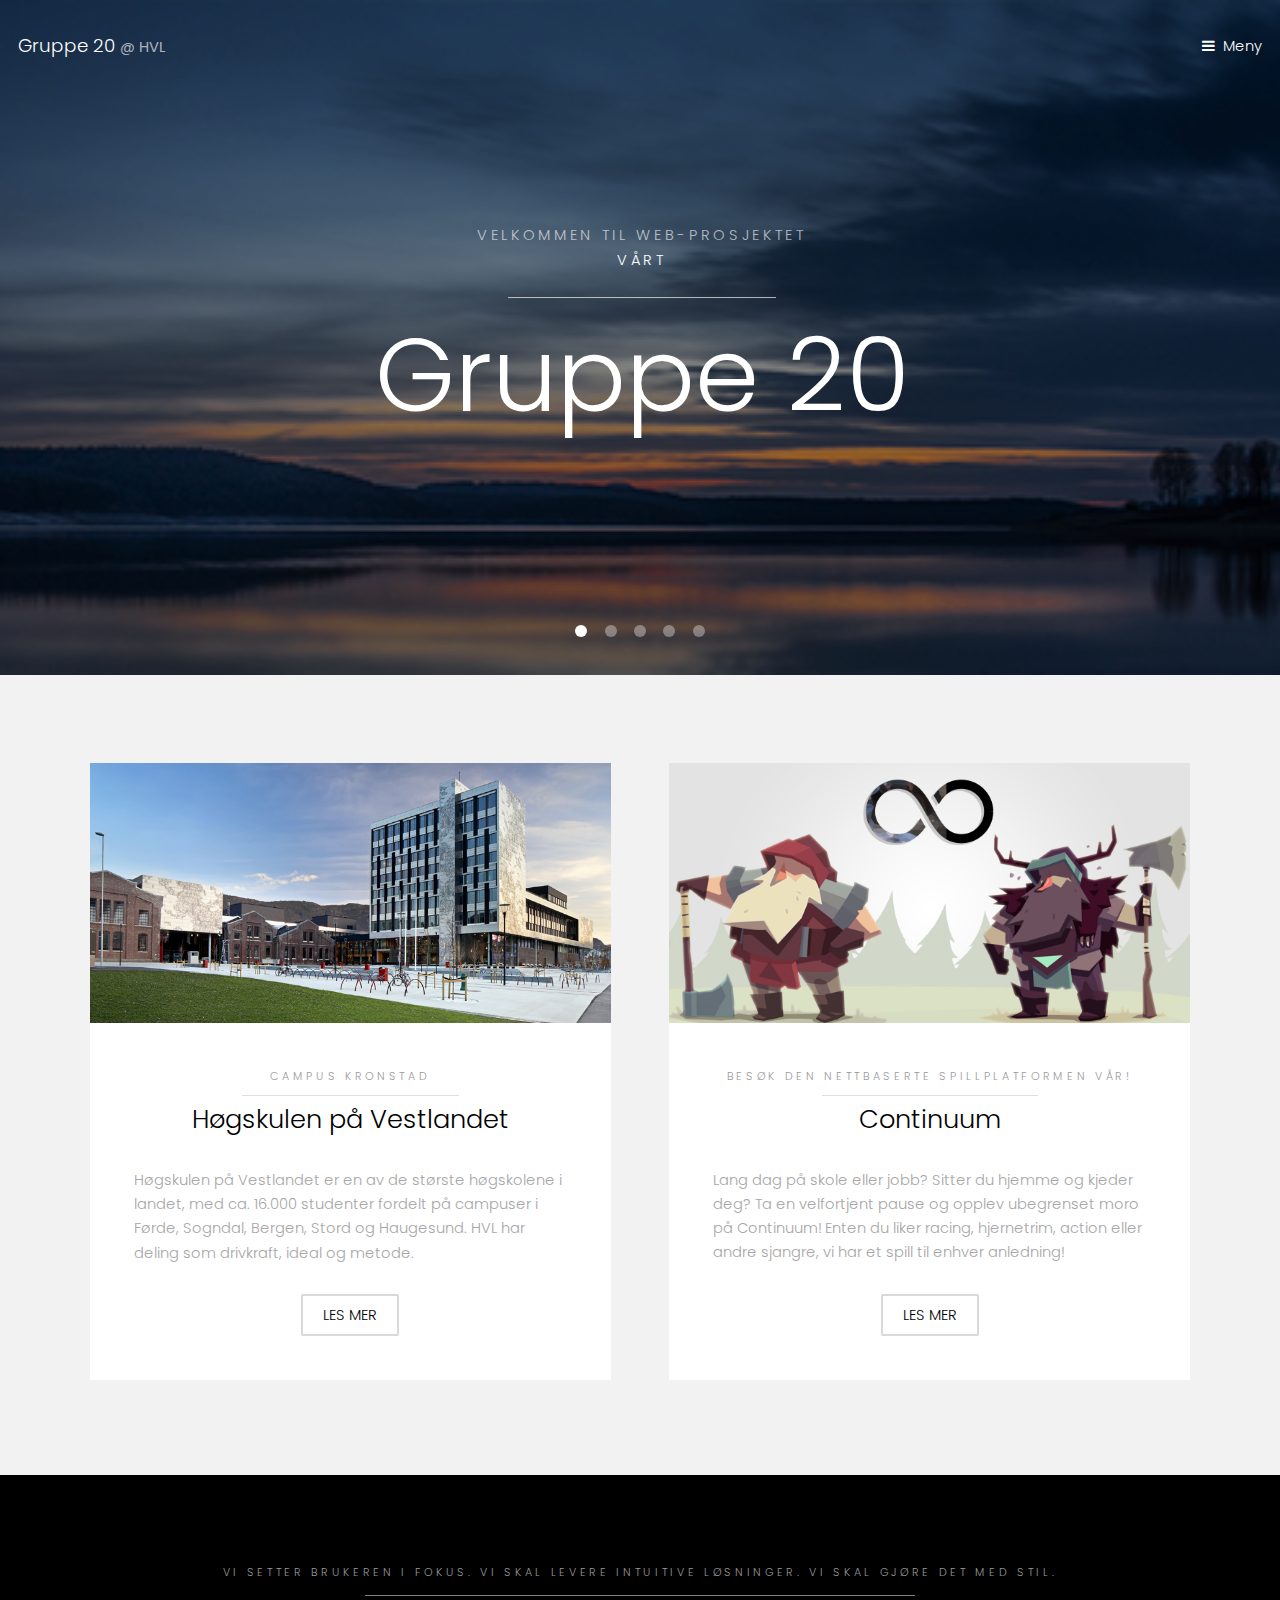
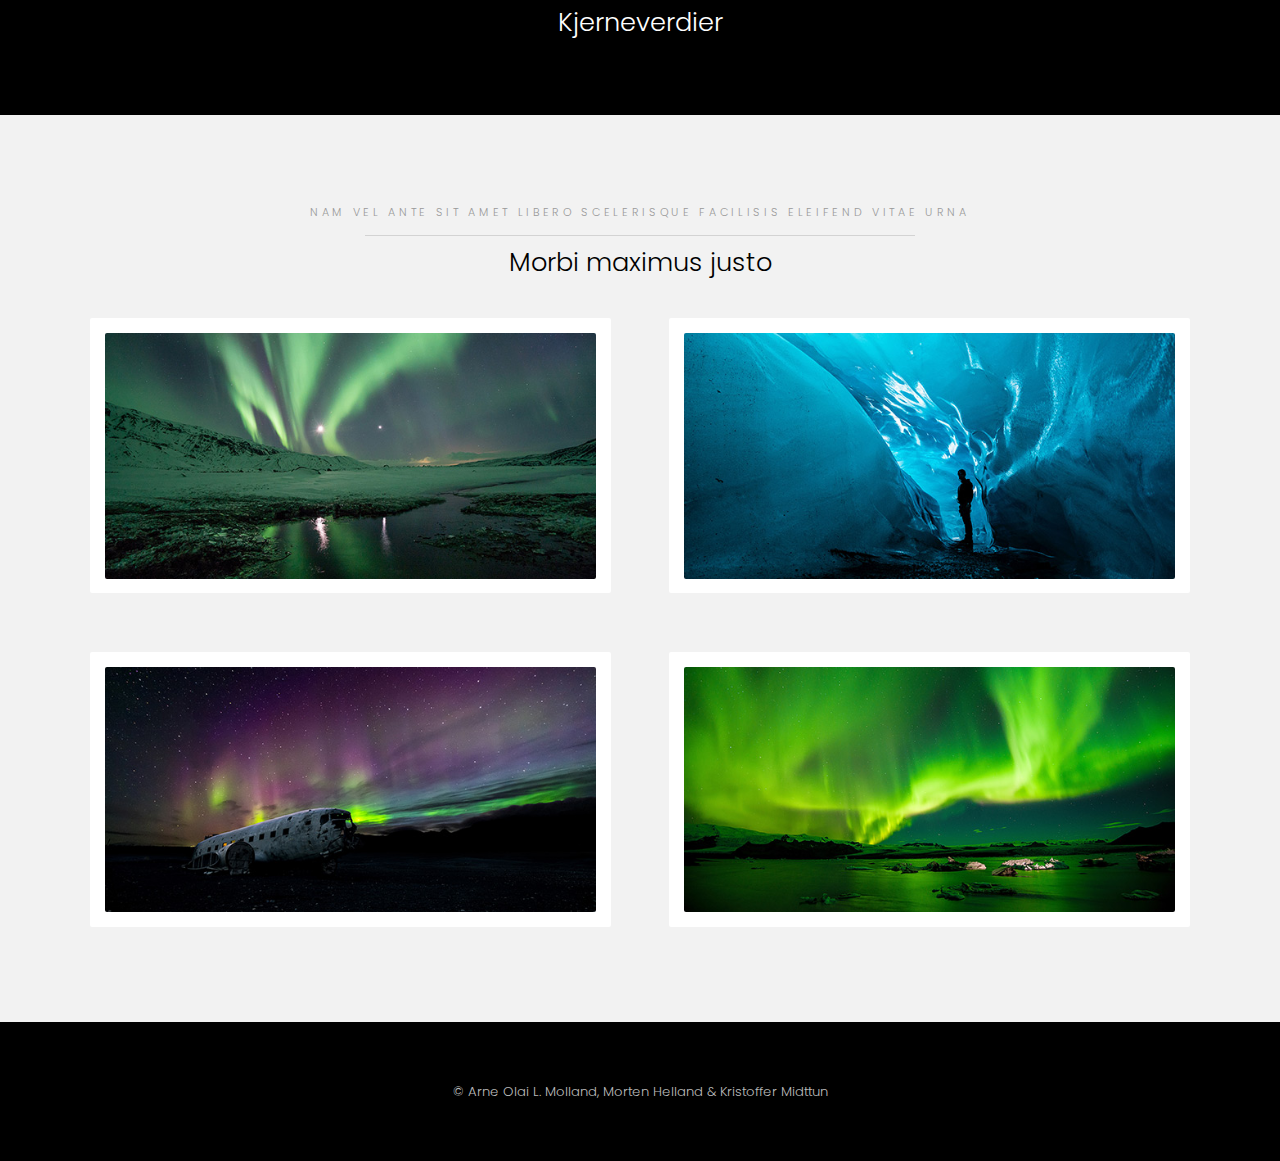
<file: index.html>
<!DOCTYPE HTML>
<html lang="nb">

<head>
    <title>WEB-Prosjekt</title>
    <meta charset="utf-8" />
    <meta name="viewport" content="width=device-width, initial-scale=1" />
    <link rel="stylesheet" href="assets/css/main.css" />
</head>

<body>

    <!-- Header -->
    <header id="header" class="alt">
        <div class="logo"><a href="index.html">Gruppe 20 <span>@ HVL</span></a></div>
        <a href="#menu">Meny</a>
    </header>

    <!-- Nav -->
    <nav id="menu">
        <ul class="links">
            <li><a href="index.html">Fremside</a></li>
            <li><a href="om_oss.html">Om oss</a></li>
            <li><a href="elements.html">Person</a></li>
            <li><a href="arne.html">Arne Olai</a></li>
        </ul>
    </nav>

    <!-- Banner/Slideshow -->
    <section class="banner full">
        <article>
            <img src="images/stock_01.jpg" alt="" />
            <div class="inner">
                <header>
                    <p>Velkommen til WEB-prosjektet <br /> <a href="om_oss.html">vårt</a></p>
                    <h2>Gruppe 20</h2>
                </header>
            </div>
        </article>
        <article>
            <img src="images/stock_02.jpg" alt="" />
            <div class="inner">
                <header>
                    <p>En nettside skapt av tre studenter fra</p>
                    <h2>DAT/INF @ HVL</h2>
                </header>
            </div>
        </article>
        <article>
            <img src="images/stock_03.jpg" alt="" />
            <div class="inner">
                <header>
                    <p>Oversiktlighet, simplisitet og et rent utseende er viktig for oss</p>
                    <h2>Design</h2>
                </header>
            </div>
        </article>
        <article>
            <img src="images/stock_04.jpg" alt="" />
            <div class="inner">
                <header>
                    <p>Vi jobber kontinuerlig for nye funksjoner</p>
                    <h2>Vedlikehold</h2>
                </header>
            </div>
        </article>
        <article>
            <img src="images/stock_05.jpg" alt="" />
            <div class="inner">
                <header>
                    <p>Brukerfunksjoner, pålogging og sikring av brukerdata</p>
                    <h2>Kommer snart</h2>
                </header>
            </div>
        </article>
    </section>

    <!-- 1 -->
    <section id="one" class="wrapper style2">
        <div class="inner">
            <div class="grid-style">

                <div>
                    <div class="box">
                        <div class="image fit">
                            <img src="images/hvl.jpg" alt="" />
                        </div>
                        <div class="content">
                            <header class="align-center">
                                <p>Campus Kronstad</p>
                                <h2>Høgskulen på Vestlandet</h2>
                            </header>
                            <p>Høgskulen på Vestlandet er en av de største høgskolene i landet, med ca. 16.000 studenter fordelt på campuser i Førde, Sogndal, Bergen, Stord og Haugesund. HVL har deling som drivkraft, ideal og metode.
                            </p>
                            <footer class="align-center">
                                <a href="https://www.hvl.no" target="_blank" class="button alt">Les mer</a>
                            </footer>
                        </div>
                    </div>
                </div>

                <div>
                    <div class="box">
                        <div class="image fit">
                            <img src="images/spill.jpg" alt="" />
                        </div>
                        <div class="content">
                            <header class="align-center">
                                <p>Besøk den nettbaserte spillplatformen vår!</p>
                                <h2>Continuum</h2>
                            </header>
                            <p> Lang dag på skole eller jobb? Sitter du hjemme og kjeder deg? Ta en velfortjent pause og opplev ubegrenset moro på Continuum! Enten du liker racing, hjernetrim, action eller andre sjangre, vi har et spill til enhver anledning!
                            </p>
                            <footer class="align-center">
                                <a href="#" class="button alt">Les mer</a>
                            </footer>
                        </div>
                    </div>
                </div>

            </div>
        </div>
    </section>

    <!-- 2 -->
    <section id="two" class="wrapper style3">
        <div class="inner">
            <header class="align-center">
                <p>Vi setter brukeren i fokus. Vi skal levere intuitive løsninger. Vi skal gjøre det med stil.</p>
                <h2>Kjerneverdier</h2>
            </header>
        </div>
    </section>

    <!-- 3 -->
    <section id="three" class="wrapper style2">
        <div class="inner">
            <header class="align-center">
                <p class="special">Nam vel ante sit amet libero scelerisque facilisis eleifend vitae urna</p>
                <h2>Morbi maximus justo</h2>
            </header>
            <div class="gallery">
                <div>
                    <div class="image fit">
                        <a href="#"><img src="images/pic01.jpg" alt="" /></a>
                    </div>
                </div>
                <div>
                    <div class="image fit">
                        <a href="#"><img src="images/pic02.jpg" alt="" /></a>
                    </div>
                </div>
                <div>
                    <div class="image fit">
                        <a href="#"><img src="images/pic03.jpg" alt="" /></a>
                    </div>
                </div>
                <div>
                    <div class="image fit">
                        <a href="#"><img src="images/pic04.jpg" alt="" /></a>
                    </div>
                </div>
            </div>
        </div>
    </section>


    <!-- Footer -->
    <footer id="footer">

        <div class="copyright">
            &copy; Arne Olai L. Molland, Morten Helland & Kristoffer Midttun
        </div>
    </footer>

    <!-- Scripts -->
    <script src="assets/js/jquery.min.js"></script>
    <script src="assets/js/jquery.scrollex.min.js"></script>
    <script src="assets/js/skel.min.js"></script>
    <script src="assets/js/util.js"></script>
    <script src="assets/js/main.js"></script>

</body>

</html>
</file>
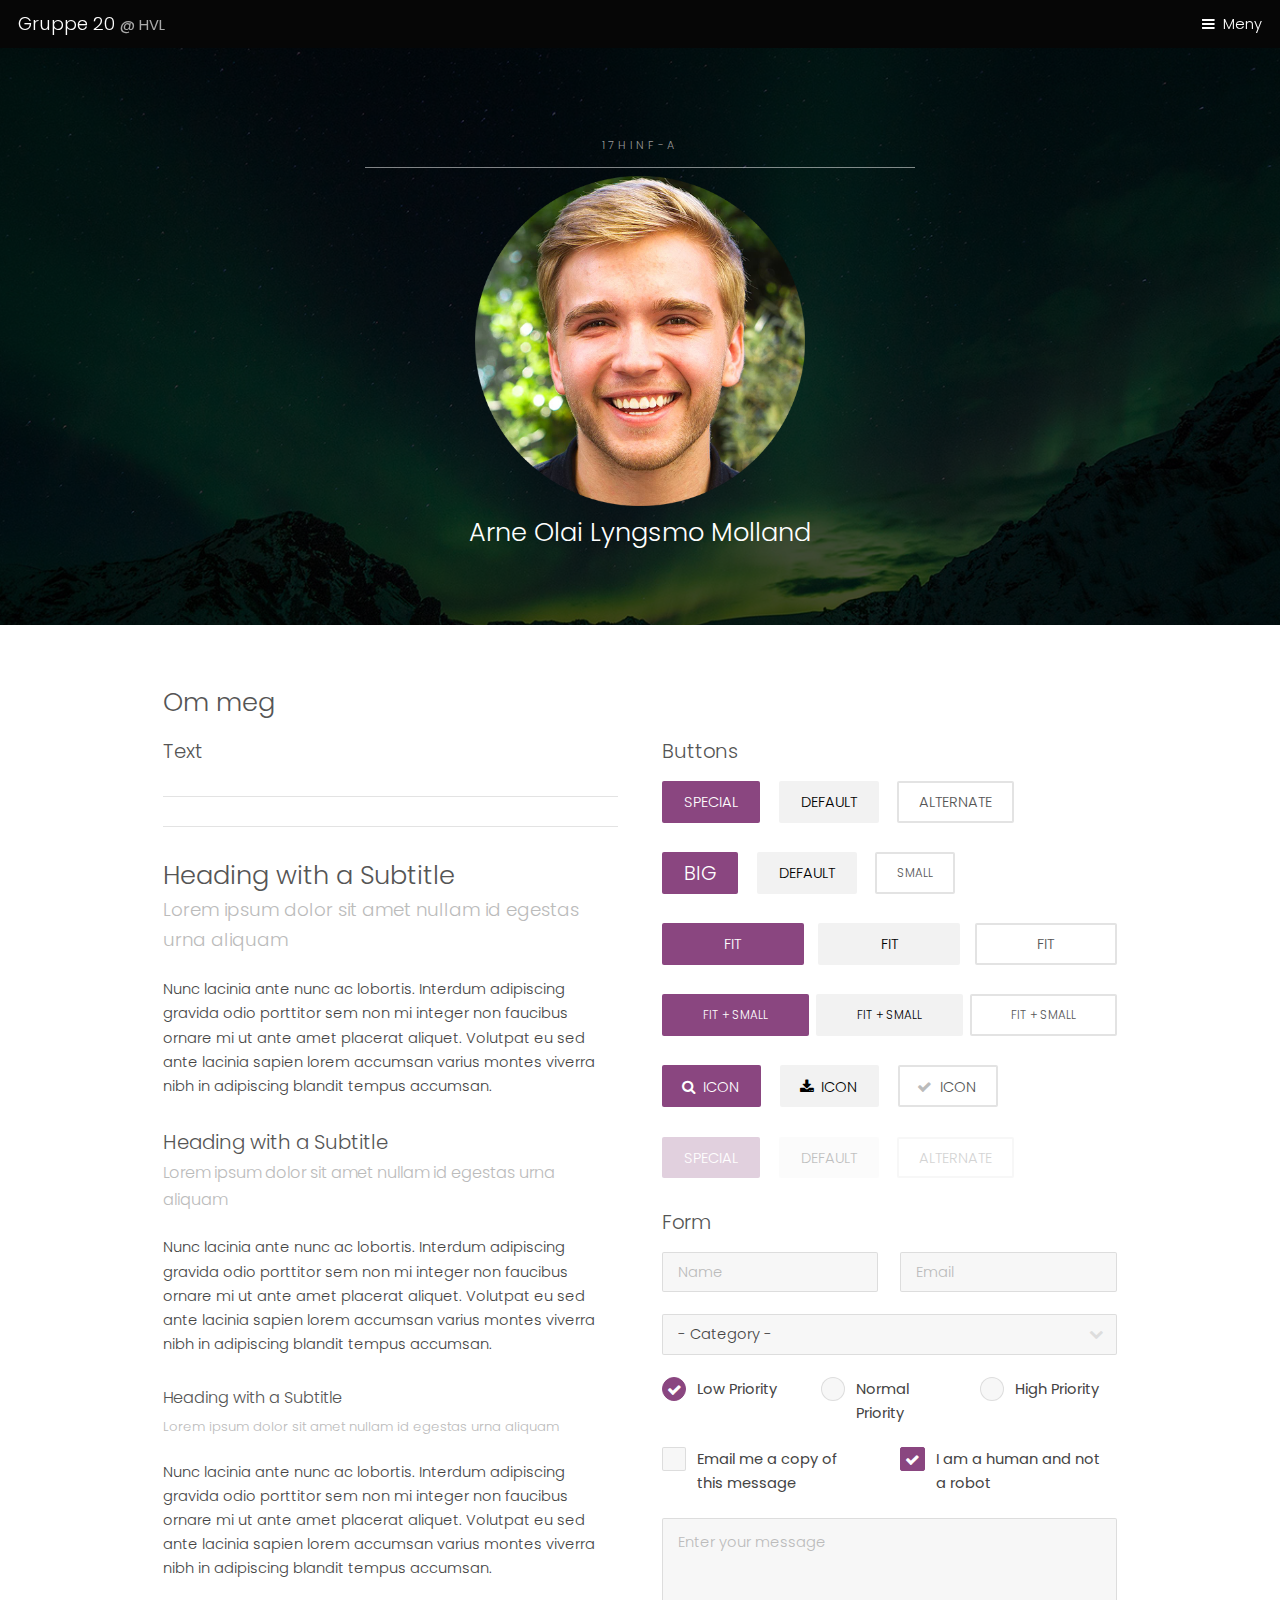
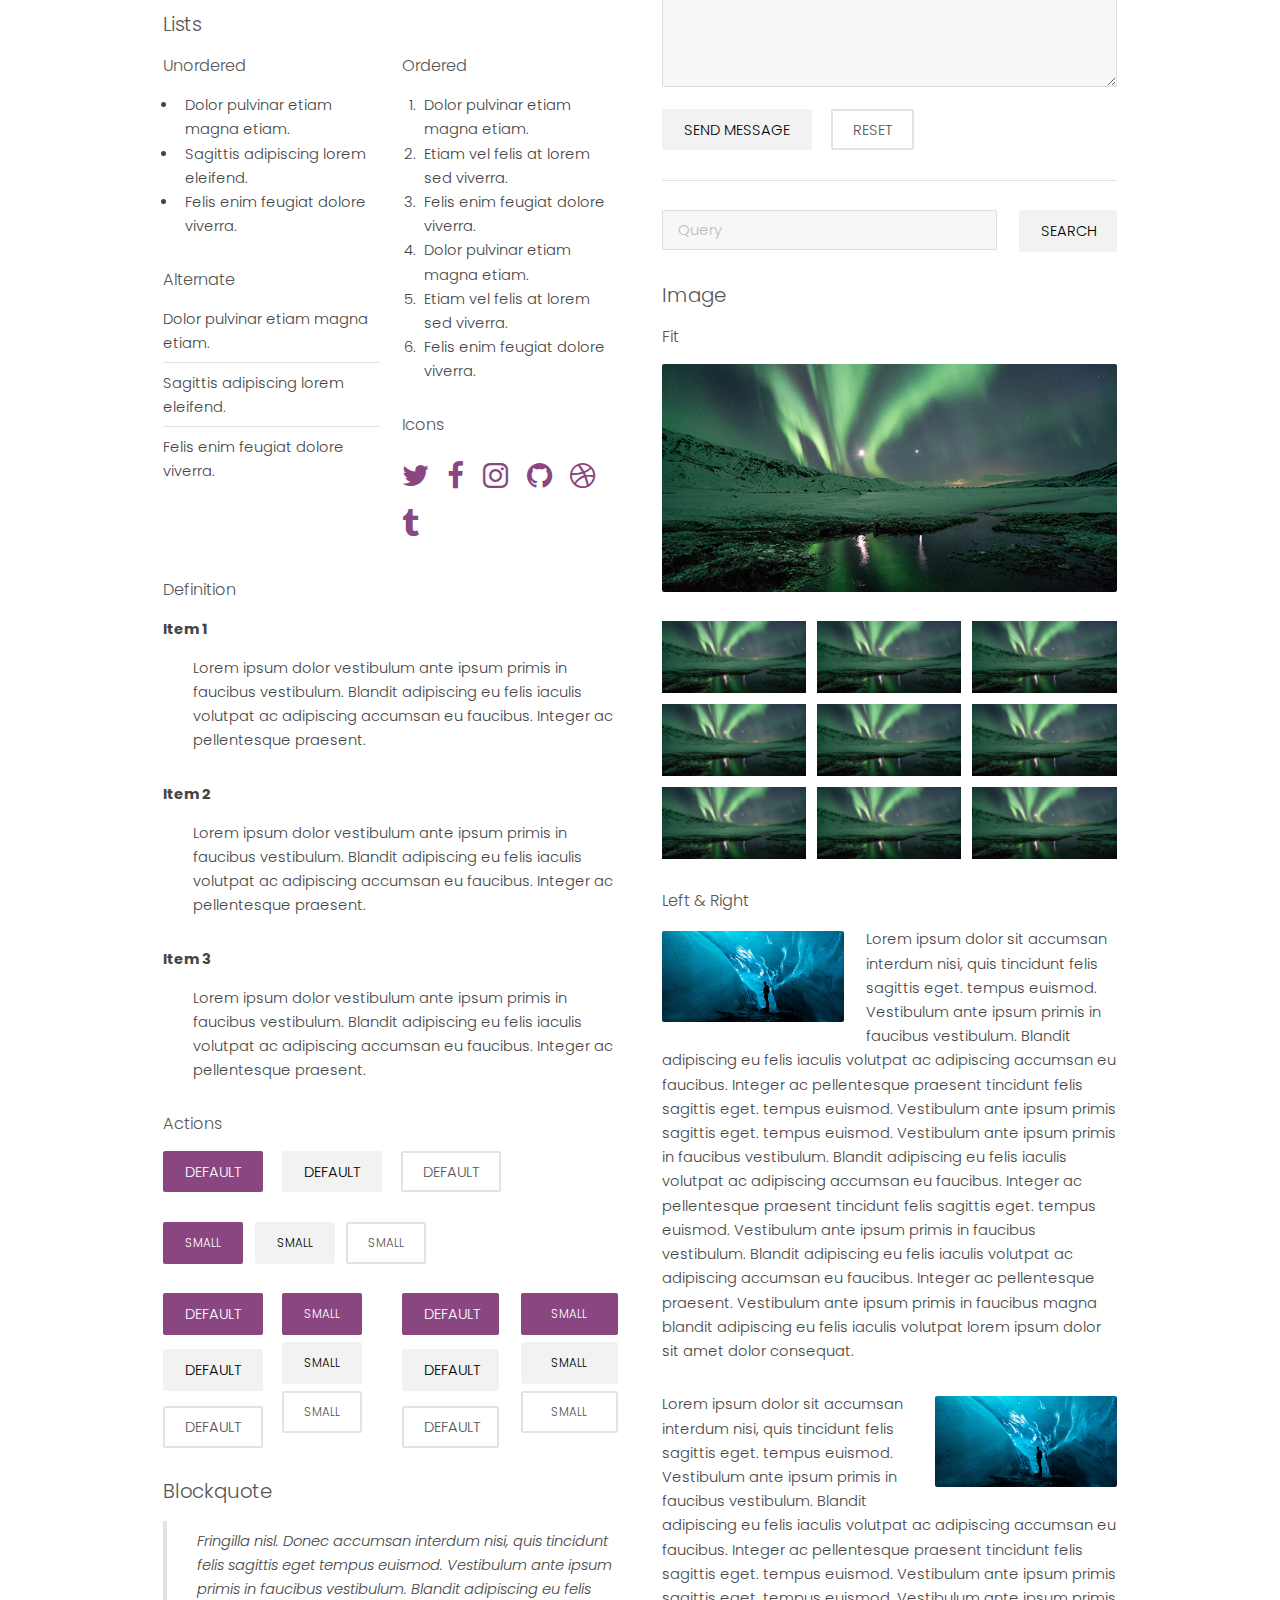
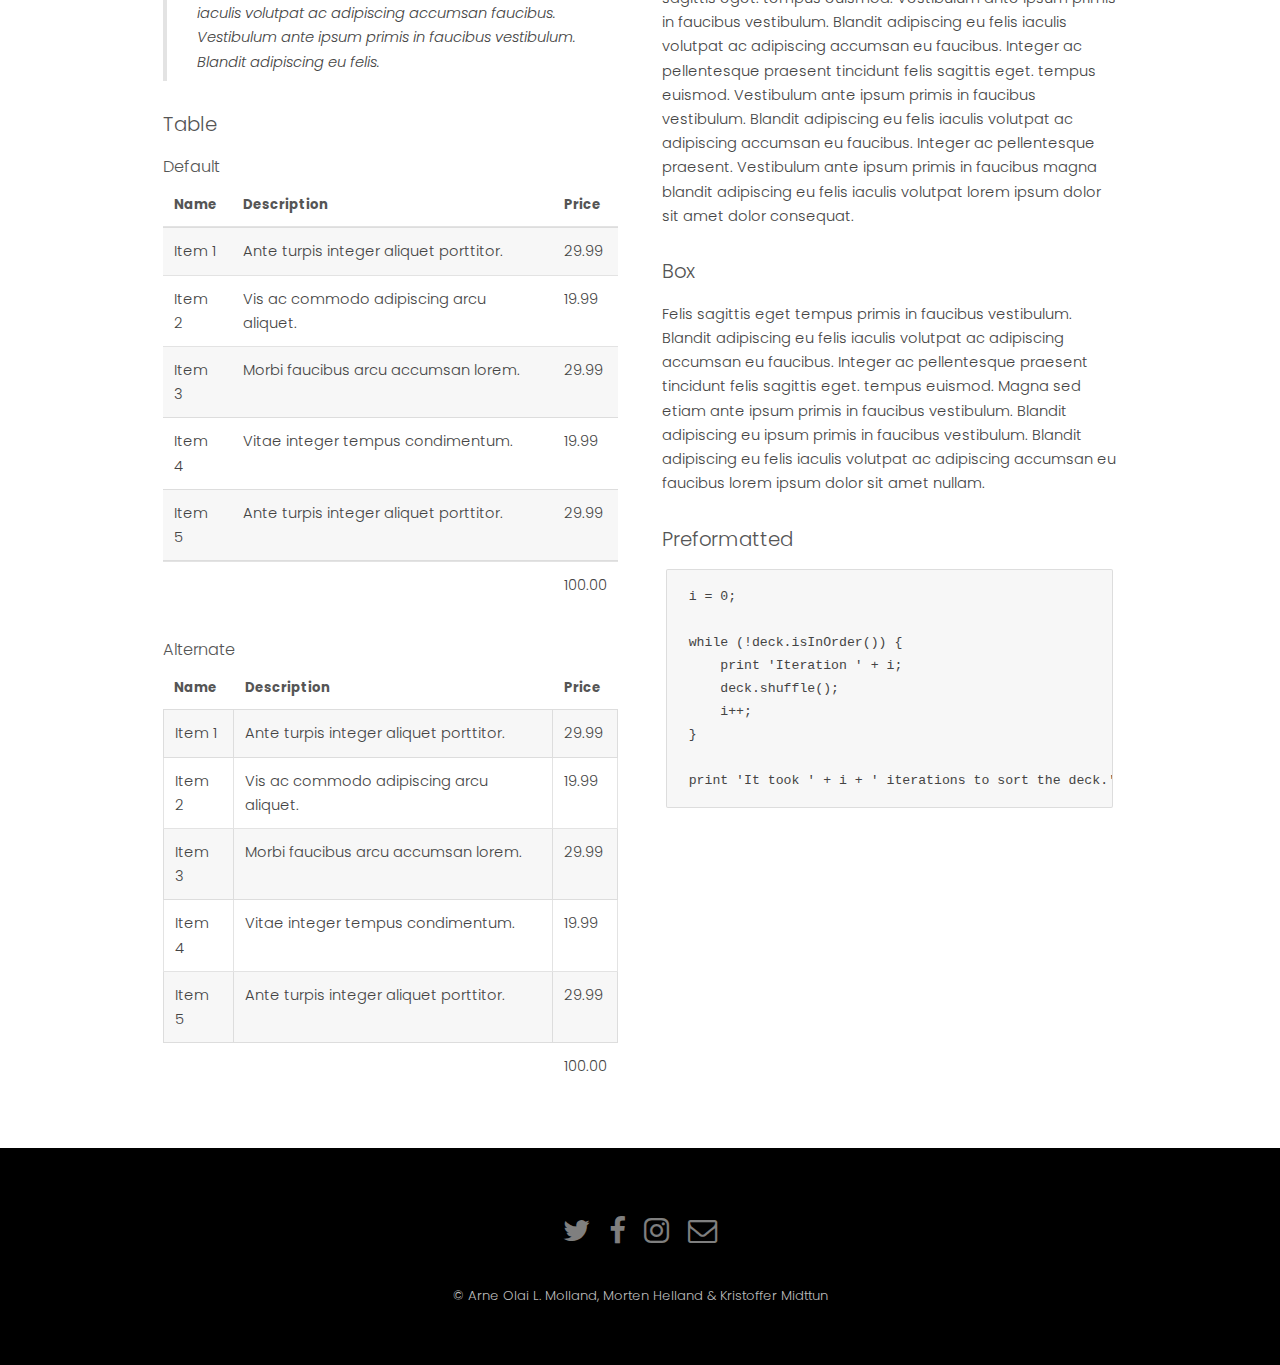
<file: arne.html>
<!DOCTYPE HTML>
<html>

<head>
    <title>Arne Olai</title>
    <meta charset="utf-8" />
    <meta name="viewport" content="width=device-width, initial-scale=1" />
    <link rel="stylesheet" href="assets/css/main.css" />
</head>

<body class="subpage">

    <!-- Header -->
    <header id="header">
        <div class="logo"><a href="index.html">Gruppe 20 <span>@ HVL</span></a></div>
        <a href="#menu">Meny</a>
    </header>

    <!-- Nav -->
    <nav id="menu">
        <ul class="links">
            <li><a href="index.html">Fremside</a></li>
            <li><a href="om_oss.html">Om oss</a></li>
            <li><a href="elements.html">Person</a></li>
            <li><a href="arne.html">Arne Olai</a></li>
        </ul>
    </nav>

    <!-- 1 -->
    <section id="One" class="wrapper style3">
        <div class="inner">
            <header class="align-center">
                <p>17HINF-A</p>
                <div>
                    <img class="resize" src="images/Arne.png">
                </div>
                <h2>Arne Olai Lyngsmo Molland</h2>
            </header>
        </div>
    </section>

    <!-- 2 -->
    <div id="main" class="container">

        <!-- Elements -->
        <h2 id="elements">Om meg</h2>
        <div class="row 200%">
            <div class="6u 12u$(medium)">

                <!-- Tekst -->
                <h3>Text</h3>
                <p></p>
                <hr />

                <hr />
                <header>
                    <h2>Heading with a Subtitle</h2>
                    <p>Lorem ipsum dolor sit amet nullam id egestas urna aliquam</p>
                </header>
                <p>Nunc lacinia ante nunc ac lobortis. Interdum adipiscing gravida odio porttitor sem non mi integer non faucibus ornare mi ut ante amet placerat aliquet. Volutpat eu sed ante lacinia sapien lorem accumsan varius montes viverra nibh in adipiscing
                    blandit tempus accumsan.</p>
                <header>
                    <h3>Heading with a Subtitle</h3>
                    <p>Lorem ipsum dolor sit amet nullam id egestas urna aliquam</p>
                </header>
                <p>Nunc lacinia ante nunc ac lobortis. Interdum adipiscing gravida odio porttitor sem non mi integer non faucibus ornare mi ut ante amet placerat aliquet. Volutpat eu sed ante lacinia sapien lorem accumsan varius montes viverra nibh in adipiscing
                    blandit tempus accumsan.</p>
                <header>
                    <h4>Heading with a Subtitle</h4>
                    <p>Lorem ipsum dolor sit amet nullam id egestas urna aliquam</p>
                </header>
                <p>Nunc lacinia ante nunc ac lobortis. Interdum adipiscing gravida odio porttitor sem non mi integer non faucibus ornare mi ut ante amet placerat aliquet. Volutpat eu sed ante lacinia sapien lorem accumsan varius montes viverra nibh in adipiscing
                    blandit tempus accumsan.</p>

                <!-- Lister -->
                <h3>Lists</h3>
                <div class="row">
                    <div class="6u 12u$(small)">

                        <h4>Unordered</h4>
                        <ul>
                            <li>Dolor pulvinar etiam magna etiam.</li>
                            <li>Sagittis adipiscing lorem eleifend.</li>
                            <li>Felis enim feugiat dolore viverra.</li>
                        </ul>

                        <h4>Alternate</h4>
                        <ul class="alt">
                            <li>Dolor pulvinar etiam magna etiam.</li>
                            <li>Sagittis adipiscing lorem eleifend.</li>
                            <li>Felis enim feugiat dolore viverra.</li>
                        </ul>

                    </div>
                    <div class="6u$ 12u$(small)">

                        <h4>Ordered</h4>
                        <ol>
                            <li>Dolor pulvinar etiam magna etiam.</li>
                            <li>Etiam vel felis at lorem sed viverra.</li>
                            <li>Felis enim feugiat dolore viverra.</li>
                            <li>Dolor pulvinar etiam magna etiam.</li>
                            <li>Etiam vel felis at lorem sed viverra.</li>
                            <li>Felis enim feugiat dolore viverra.</li>
                        </ol>

                        <h4>Icons</h4>
                        <ul class="icons">
                            <li><a href="#" class="icon fa-twitter"><span class="label">Twitter</span></a></li>
                            <li><a href="#" class="icon fa-facebook"><span class="label">Facebook</span></a></li>
                            <li><a href="#" class="icon fa-instagram"><span class="label">Instagram</span></a></li>
                            <li><a href="#" class="icon fa-github"><span class="label">Github</span></a></li>
                            <li><a href="#" class="icon fa-dribbble"><span class="label">Dribbble</span></a></li>
                            <li><a href="#" class="icon fa-tumblr"><span class="label">Tumblr</span></a></li>
                        </ul>

                    </div>
                </div>
                <h4>Definition</h4>
                <dl>
                    <dt>Item 1</dt>
                    <dd>
                        <p>Lorem ipsum dolor vestibulum ante ipsum primis in faucibus vestibulum. Blandit adipiscing eu felis iaculis volutpat ac adipiscing accumsan eu faucibus. Integer ac pellentesque praesent.</p>
                    </dd>
                    <dt>Item 2</dt>
                    <dd>
                        <p>Lorem ipsum dolor vestibulum ante ipsum primis in faucibus vestibulum. Blandit adipiscing eu felis iaculis volutpat ac adipiscing accumsan eu faucibus. Integer ac pellentesque praesent.</p>
                    </dd>
                    <dt>Item 3</dt>
                    <dd>
                        <p>Lorem ipsum dolor vestibulum ante ipsum primis in faucibus vestibulum. Blandit adipiscing eu felis iaculis volutpat ac adipiscing accumsan eu faucibus. Integer ac pellentesque praesent.</p>
                    </dd>
                </dl>

                <h4>Actions</h4>
                <ul class="actions">
                    <li><a href="#" class="button special">Default</a></li>
                    <li><a href="#" class="button">Default</a></li>
                    <li><a href="#" class="button alt">Default</a></li>
                </ul>
                <ul class="actions small">
                    <li><a href="#" class="button special small">Small</a></li>
                    <li><a href="#" class="button small">Small</a></li>
                    <li><a href="#" class="button alt small">Small</a></li>
                </ul>
                <div class="row">
                    <div class="3u 12u$(small)">
                        <ul class="actions vertical">
                            <li><a href="#" class="button special">Default</a></li>
                            <li><a href="#" class="button">Default</a></li>
                            <li><a href="#" class="button alt">Default</a></li>
                        </ul>
                    </div>
                    <div class="3u 12u$(small)">
                        <ul class="actions vertical small">
                            <li><a href="#" class="button special small">Small</a></li>
                            <li><a href="#" class="button small">Small</a></li>
                            <li><a href="#" class="button alt small">Small</a></li>
                        </ul>
                    </div>
                    <div class="3u 12u$(small)">
                        <ul class="actions vertical">
                            <li><a href="#" class="button special fit">Default</a></li>
                            <li><a href="#" class="button fit">Default</a></li>
                            <li><a href="#" class="button alt fit">Default</a></li>
                        </ul>
                    </div>
                    <div class="3u$ 12u$(small)">
                        <ul class="actions vertical small">
                            <li><a href="#" class="button special small fit">Small</a></li>
                            <li><a href="#" class="button small fit">Small</a></li>
                            <li><a href="#" class="button alt small fit">Small</a></li>
                        </ul>
                    </div>
                </div>

                <!-- Blockquote -->
                <h3>Blockquote</h3>
                <blockquote>Fringilla nisl. Donec accumsan interdum nisi, quis tincidunt felis sagittis eget tempus euismod. Vestibulum ante ipsum primis in faucibus vestibulum. Blandit adipiscing eu felis iaculis volutpat ac adipiscing accumsan faucibus. Vestibulum
                    ante ipsum primis in faucibus vestibulum. Blandit adipiscing eu felis.</blockquote>

                <!-- Tabeøø -->
                <h3>Table</h3>

                <h4>Default</h4>
                <div class="table-wrapper">
                    <table>
                        <thead>
                            <tr>
                                <th>Name</th>
                                <th>Description</th>
                                <th>Price</th>
                            </tr>
                        </thead>
                        <tbody>
                            <tr>
                                <td>Item 1</td>
                                <td>Ante turpis integer aliquet porttitor.</td>
                                <td>29.99</td>
                            </tr>
                            <tr>
                                <td>Item 2</td>
                                <td>Vis ac commodo adipiscing arcu aliquet.</td>
                                <td>19.99</td>
                            </tr>
                            <tr>
                                <td>Item 3</td>
                                <td> Morbi faucibus arcu accumsan lorem.</td>
                                <td>29.99</td>
                            </tr>
                            <tr>
                                <td>Item 4</td>
                                <td>Vitae integer tempus condimentum.</td>
                                <td>19.99</td>
                            </tr>
                            <tr>
                                <td>Item 5</td>
                                <td>Ante turpis integer aliquet porttitor.</td>
                                <td>29.99</td>
                            </tr>
                        </tbody>
                        <tfoot>
                            <tr>
                                <td colspan="2"></td>
                                <td>100.00</td>
                            </tr>
                        </tfoot>
                    </table>
                </div>

                <h4>Alternate</h4>
                <div class="table-wrapper">
                    <table class="alt">
                        <thead>
                            <tr>
                                <th>Name</th>
                                <th>Description</th>
                                <th>Price</th>
                            </tr>
                        </thead>
                        <tbody>
                            <tr>
                                <td>Item 1</td>
                                <td>Ante turpis integer aliquet porttitor.</td>
                                <td>29.99</td>
                            </tr>
                            <tr>
                                <td>Item 2</td>
                                <td>Vis ac commodo adipiscing arcu aliquet.</td>
                                <td>19.99</td>
                            </tr>
                            <tr>
                                <td>Item 3</td>
                                <td> Morbi faucibus arcu accumsan lorem.</td>
                                <td>29.99</td>
                            </tr>
                            <tr>
                                <td>Item 4</td>
                                <td>Vitae integer tempus condimentum.</td>
                                <td>19.99</td>
                            </tr>
                            <tr>
                                <td>Item 5</td>
                                <td>Ante turpis integer aliquet porttitor.</td>
                                <td>29.99</td>
                            </tr>
                        </tbody>
                        <tfoot>
                            <tr>
                                <td colspan="2"></td>
                                <td>100.00</td>
                            </tr>
                        </tfoot>
                    </table>
                </div>

            </div>
            <div class="6u$ 12u$(medium)">

                <!-- Knapper -->
                <h3>Buttons</h3>
                <ul class="actions">
                    <li><a href="#" class="button special">Special</a></li>
                    <li><a href="#" class="button">Default</a></li>
                    <li><a href="#" class="button alt">Alternate</a></li>
                </ul>
                <ul class="actions">
                    <li><a href="#" class="button special big">Big</a></li>
                    <li><a href="#" class="button">Default</a></li>
                    <li><a href="#" class="button alt small">Small</a></li>
                </ul>
                <ul class="actions fit">
                    <li><a href="#" class="button special fit">Fit</a></li>
                    <li><a href="#" class="button fit">Fit</a></li>
                    <li><a href="#" class="button alt fit">Fit</a></li>
                </ul>
                <ul class="actions fit small">
                    <li><a href="#" class="button special fit small">Fit + Small</a></li>
                    <li><a href="#" class="button fit small">Fit + Small</a></li>
                    <li><a href="#" class="button alt fit small">Fit + Small</a></li>
                </ul>
                <ul class="actions">
                    <li><a href="#" class="button special icon fa-search">Icon</a></li>
                    <li><a href="#" class="button icon fa-download">Icon</a></li>
                    <li><a href="#" class="button alt icon fa-check">Icon</a></li>
                </ul>
                <ul class="actions">
                    <li><span class="button special disabled">Special</span></li>
                    <li><span class="button disabled">Default</span></li>
                    <li><span class="button alt disabled">Alternate</span></li>
                </ul>

                <!-- Form -->
                <h3>Form</h3>

                <form method="post" action="#">
                    <div class="row uniform">
                        <div class="6u 12u$(xsmall)">
                            <input type="text" name="name" id="name" value="" placeholder="Name" />
                        </div>
                        <div class="6u$ 12u$(xsmall)">
                            <input type="email" name="email" id="email" value="" placeholder="Email" />
                        </div>
                        <!-- Break -->
                        <div class="12u$">
                            <div class="select-wrapper">
                                <select name="category" id="category">
													<option value="">- Category -</option>
													<option value="1">Manufacturing</option>
													<option value="1">Shipping</option>
													<option value="1">Administration</option>
													<option value="1">Human Resources</option>
												</select>
                            </div>
                        </div>
                        <!-- Break -->
                        <div class="4u 12u$(small)">
                            <input type="radio" id="priority-low" name="priority" checked>
                            <label for="priority-low">Low Priority</label>
                        </div>
                        <div class="4u 12u$(small)">
                            <input type="radio" id="priority-normal" name="priority">
                            <label for="priority-normal">Normal Priority</label>
                        </div>
                        <div class="4u$ 12u$(small)">
                            <input type="radio" id="priority-high" name="priority">
                            <label for="priority-high">High Priority</label>
                        </div>
                        <!-- Break -->
                        <div class="6u 12u$(small)">
                            <input type="checkbox" id="copy" name="copy">
                            <label for="copy">Email me a copy of this message</label>
                        </div>
                        <div class="6u$ 12u$(small)">
                            <input type="checkbox" id="human" name="human" checked>
                            <label for="human">I am a human and not a robot</label>
                        </div>
                        <!-- Break -->
                        <div class="12u$">
                            <textarea name="message" id="message" placeholder="Enter your message" rows="6"></textarea>
                        </div>
                        <!-- Break -->
                        <div class="12u$">
                            <ul class="actions">
                                <li><input type="submit" value="Send Message" /></li>
                                <li><input type="reset" value="Reset" class="alt" /></li>
                            </ul>
                        </div>
                    </div>
                </form>

                <hr />

                <form method="post" action="#">
                    <div class="row uniform">
                        <div class="9u 12u$(small)">
                            <input type="text" name="query" id="query" value="" placeholder="Query" />
                        </div>
                        <div class="3u$ 12u$(small)">
                            <input type="submit" value="Search" class="fit" />
                        </div>
                    </div>
                </form>

                <!-- Bilde -->
                <h3>Image</h3>

                <h4>Fit</h4>
                <span class="image fit"><img src="images/pic01.jpg" alt="" /></span>
                <div class="box alt">
                    <div class="row 50% uniform">
                        <div class="4u"><span class="image fit"><img src="images/pic01.jpg" alt="" /></span></div>
                        <div class="4u"><span class="image fit"><img src="images/pic01.jpg" alt="" /></span></div>
                        <div class="4u$"><span class="image fit"><img src="images/pic01.jpg" alt="" /></span></div>
                        <!-- Break -->
                        <div class="4u"><span class="image fit"><img src="images/pic01.jpg" alt="" /></span></div>
                        <div class="4u"><span class="image fit"><img src="images/pic01.jpg" alt="" /></span></div>
                        <div class="4u$"><span class="image fit"><img src="images/pic01.jpg" alt="" /></span></div>
                        <!-- Break -->
                        <div class="4u"><span class="image fit"><img src="images/pic01.jpg" alt="" /></span></div>
                        <div class="4u"><span class="image fit"><img src="images/pic01.jpg" alt="" /></span></div>
                        <div class="4u$"><span class="image fit"><img src="images/pic01.jpg" alt="" /></span></div>
                    </div>
                </div>

                <h4>Left &amp; Right</h4>
                <p><span class="image left"><img src="images/pic02.jpg" alt="" /></span>Lorem ipsum dolor sit accumsan interdum nisi, quis tincidunt felis sagittis eget. tempus euismod. Vestibulum ante ipsum primis in faucibus vestibulum. Blandit adipiscing
                    eu felis iaculis volutpat ac adipiscing accumsan eu faucibus. Integer ac pellentesque praesent tincidunt felis sagittis eget. tempus euismod. Vestibulum ante ipsum primis sagittis eget. tempus euismod. Vestibulum ante ipsum primis
                    in faucibus vestibulum. Blandit adipiscing eu felis iaculis volutpat ac adipiscing accumsan eu faucibus. Integer ac pellentesque praesent tincidunt felis sagittis eget. tempus euismod. Vestibulum ante ipsum primis in faucibus vestibulum.
                    Blandit adipiscing eu felis iaculis volutpat ac adipiscing accumsan eu faucibus. Integer ac pellentesque praesent. Vestibulum ante ipsum primis in faucibus magna blandit adipiscing eu felis iaculis volutpat lorem ipsum dolor sit amet
                    dolor consequat.</p>
                <p><span class="image right"><img src="images/pic02.jpg" alt="" /></span>Lorem ipsum dolor sit accumsan interdum nisi, quis tincidunt felis sagittis eget. tempus euismod. Vestibulum ante ipsum primis in faucibus vestibulum. Blandit adipiscing
                    eu felis iaculis volutpat ac adipiscing accumsan eu faucibus. Integer ac pellentesque praesent tincidunt felis sagittis eget. tempus euismod. Vestibulum ante ipsum primis sagittis eget. tempus euismod. Vestibulum ante ipsum primis
                    in faucibus vestibulum. Blandit adipiscing eu felis iaculis volutpat ac adipiscing accumsan eu faucibus. Integer ac pellentesque praesent tincidunt felis sagittis eget. tempus euismod. Vestibulum ante ipsum primis in faucibus vestibulum.
                    Blandit adipiscing eu felis iaculis volutpat ac adipiscing accumsan eu faucibus. Integer ac pellentesque praesent. Vestibulum ante ipsum primis in faucibus magna blandit adipiscing eu felis iaculis volutpat lorem ipsum dolor sit amet
                    dolor consequat.</p>

                <!-- Box -->
                <h3>Box</h3>
                <div class="box">
                    <p>Felis sagittis eget tempus primis in faucibus vestibulum. Blandit adipiscing eu felis iaculis volutpat ac adipiscing accumsan eu faucibus. Integer ac pellentesque praesent tincidunt felis sagittis eget. tempus euismod. Magna sed etiam
                        ante ipsum primis in faucibus vestibulum. Blandit adipiscing eu ipsum primis in faucibus vestibulum. Blandit adipiscing eu felis iaculis volutpat ac adipiscing accumsan eu faucibus lorem ipsum dolor sit amet nullam.</p>
                </div>

                <!-- Forhåndsformattert kode -->
                <h3>Preformatted</h3>
                <pre><code>i = 0;

while (!deck.isInOrder()) {
    print 'Iteration ' + i;
    deck.shuffle();
    i++;
}

print 'It took ' + i + ' iterations to sort the deck.';
</code></pre>

            </div>
        </div>

    </div>

    <!-- Footer -->
    <footer id="footer">
        <div class="container">
            <ul class="icons">
                <li><a href="#" class="icon fa-twitter"><span class="label">Twitter</span></a></li>
                <li><a href="#" class="icon fa-facebook"><span class="label">Facebook</span></a></li>
                <li><a href="#" class="icon fa-instagram"><span class="label">Instagram</span></a></li>
                <li><a href="#" class="icon fa-envelope-o"><span class="label">Email</span></a></li>
            </ul>
        </div>
        <div class="copyright">
            &copy; Arne Olai L. Molland, Morten Helland & Kristoffer Midttun
        </div>
    </footer>

    <!-- Scripts -->
    <script src="assets/js/jquery.min.js"></script>
    <script src="assets/js/jquery.scrollex.min.js"></script>
    <script src="assets/js/skel.min.js"></script>
    <script src="assets/js/util.js"></script>
    <script src="assets/js/main.js"></script>

</body>

</html>
</file>
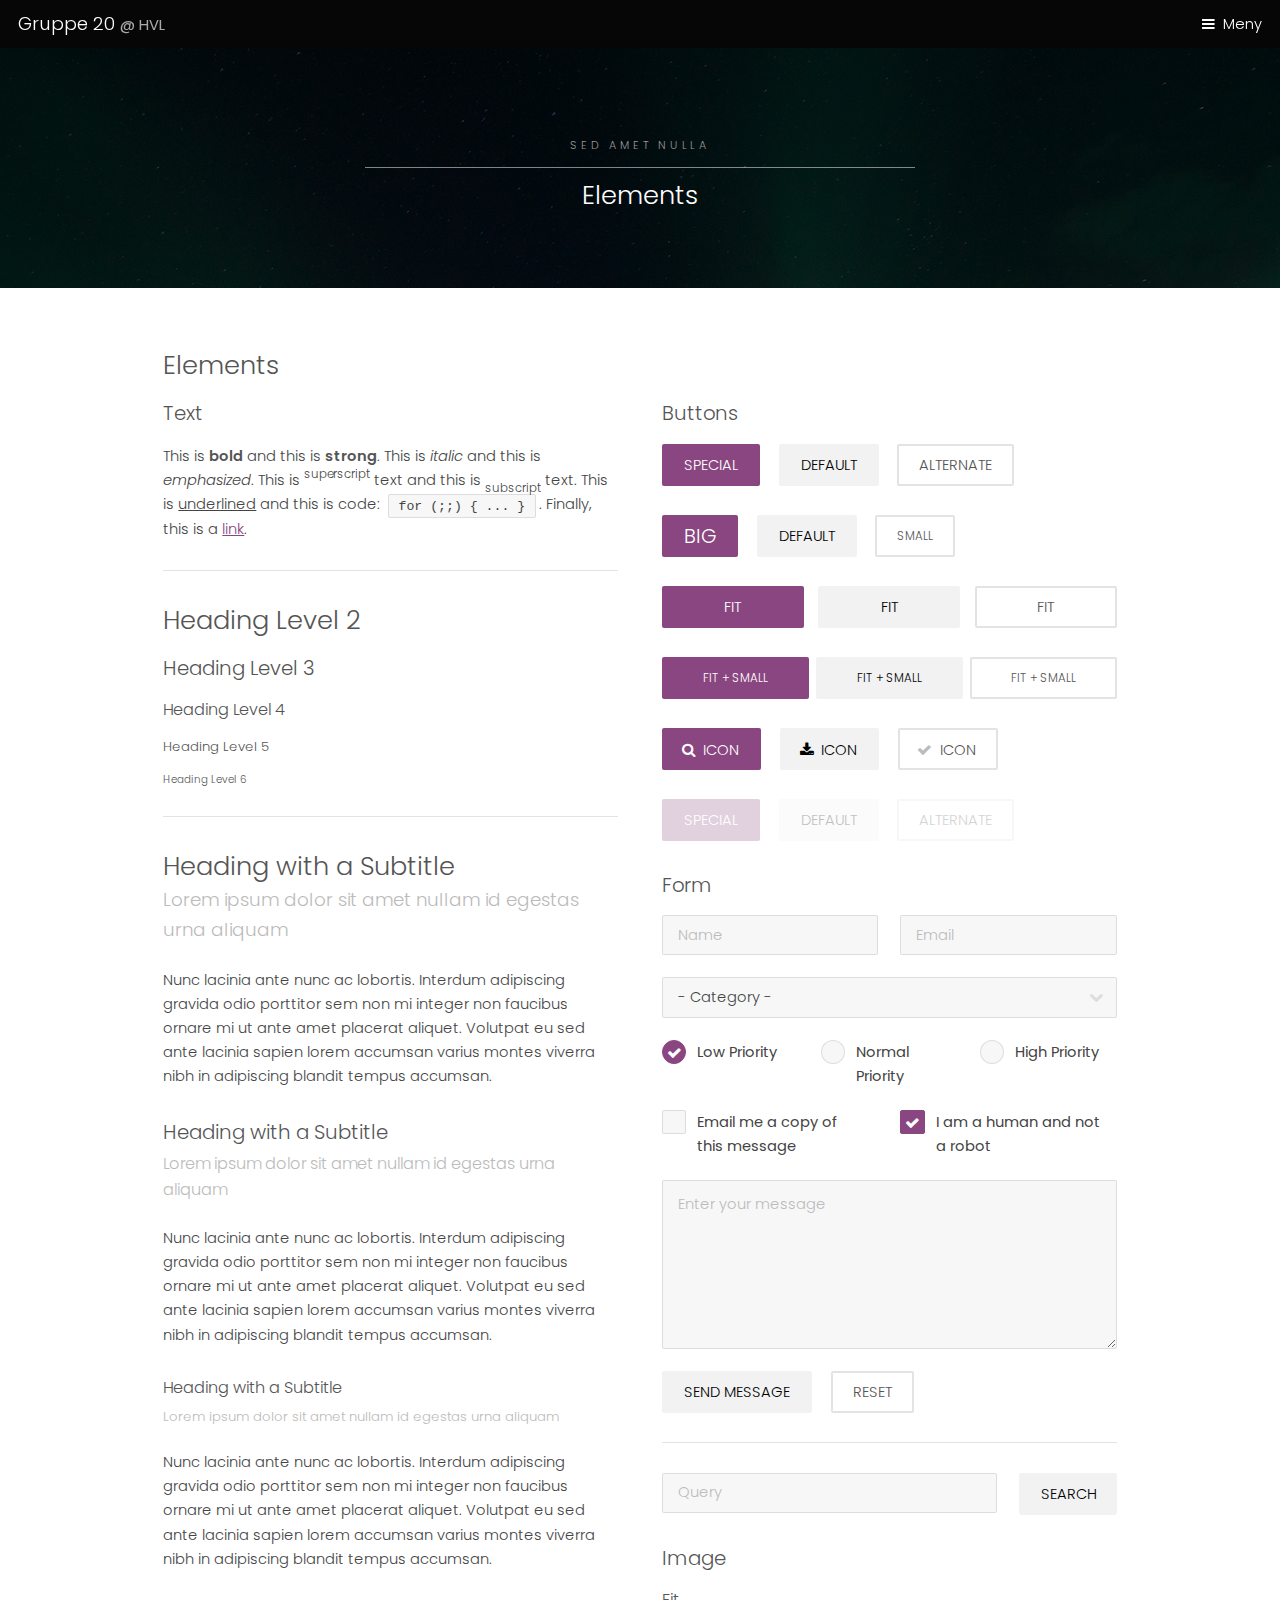
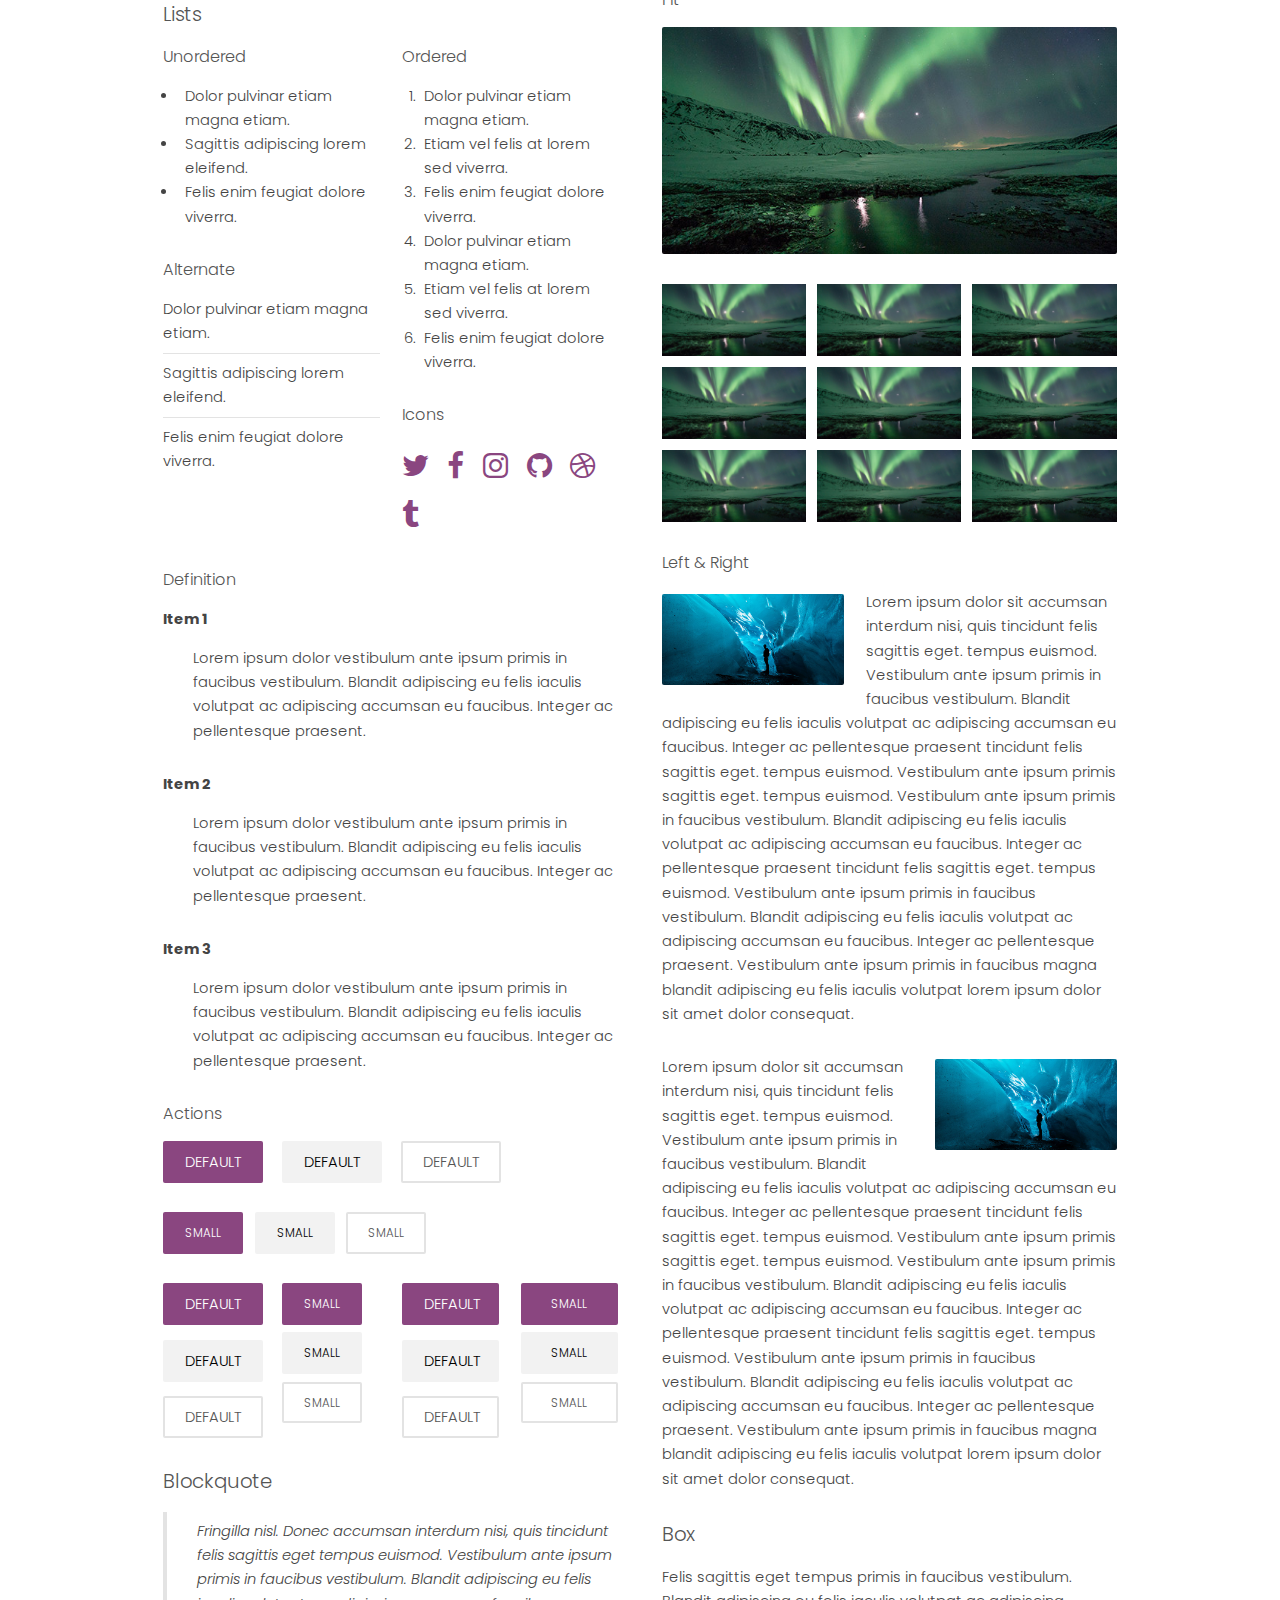
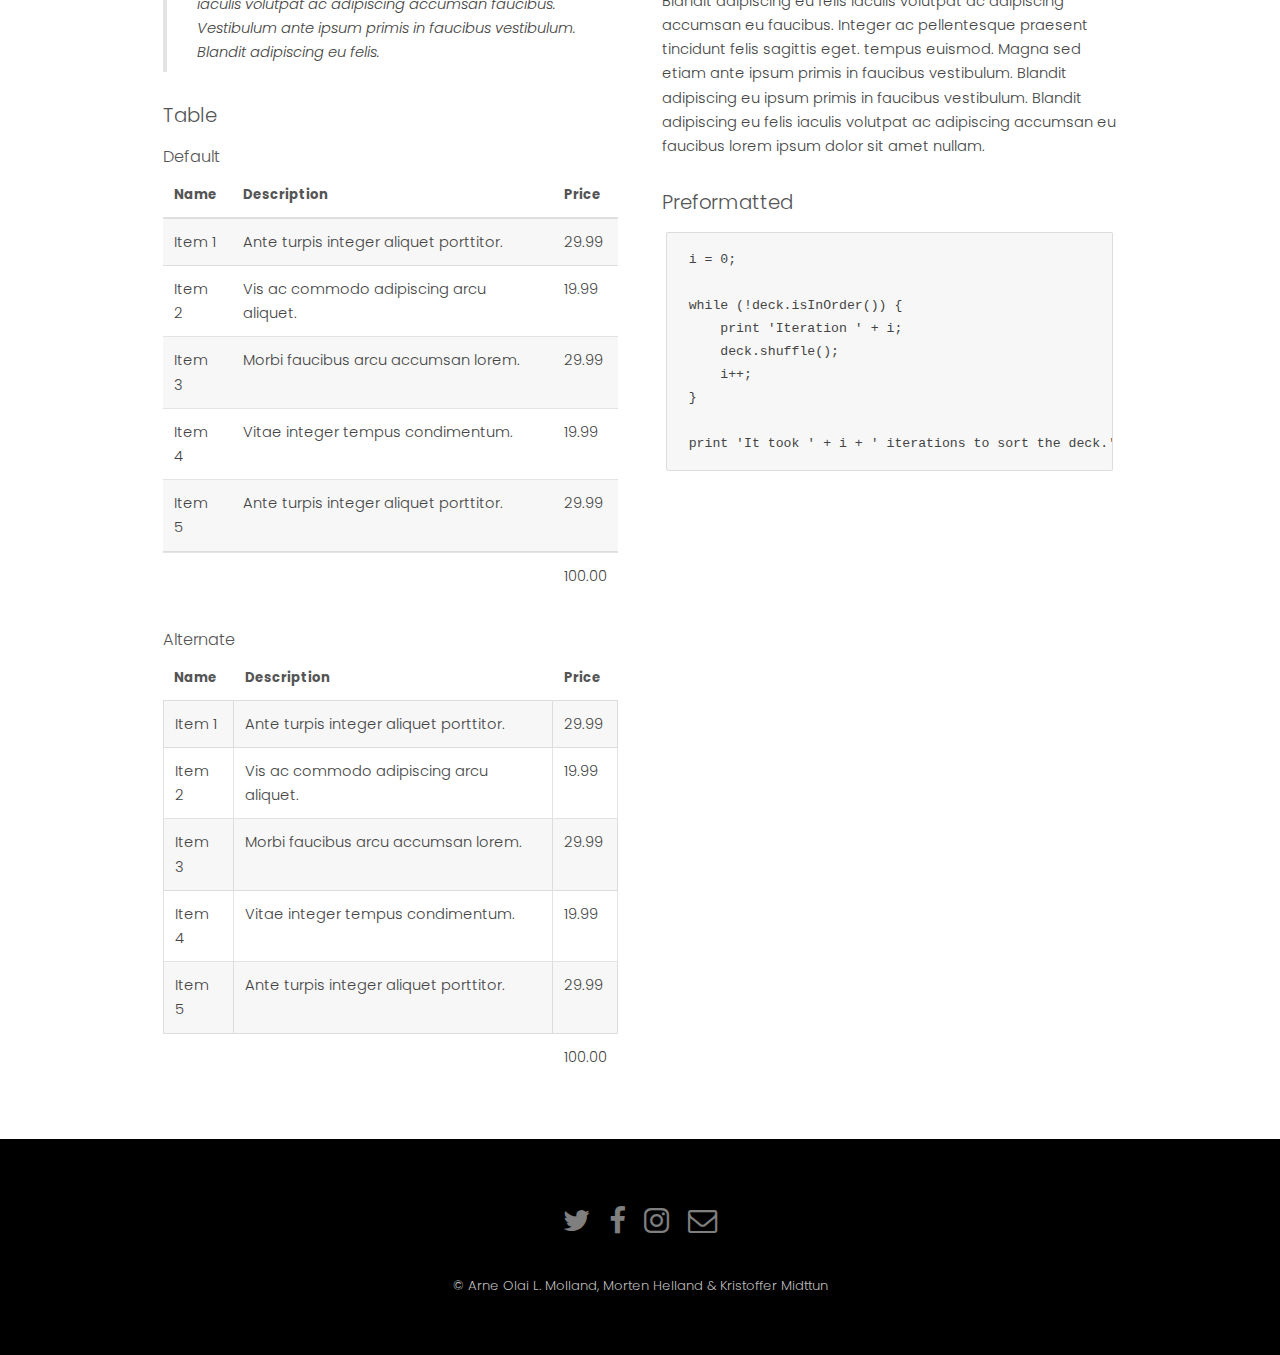
<file: elements.html>
<!DOCTYPE HTML>
<html>

<head>
    <title>Person</title>
    <meta charset="utf-8" />
    <meta name="viewport" content="width=device-width, initial-scale=1" />
    <link rel="stylesheet" href="assets/css/main.css" />
</head>

<body class="subpage">

    <!-- Header -->
    <header id="header">
        <div class="logo"><a href="index.html">Gruppe 20 <span>@ HVL</span></a></div>
        <a href="#menu">Meny</a>
    </header>

    <!-- Nav -->
    <nav id="menu">
        <ul class="links">
            <li><a href="index.html">Fremside</a></li>
            <li><a href="om_oss-html">Om oss</a></li>
            <li><a href="elements.html">Elements</a></li>
        </ul>
    </nav>

    <!-- 1 -->
    <section id="One" class="wrapper style3">
        <div class="inner">
            <header class="align-center">
                <p>Sed amet nulla</p>
                <h2>Elements</h2>
            </header>
        </div>
    </section>

    <!-- 2 -->
    <div id="main" class="container">

        <!-- Elements -->
        <h2 id="elements">Elements</h2>
        <div class="row 200%">
            <div class="6u 12u$(medium)">

                <!-- Tekst -->
                <h3>Text</h3>
                <p>This is <b>bold</b> and this is <strong>strong</strong>. This is <i>italic</i> and this is <em>emphasized</em>. This is <sup>superscript</sup> text and this is <sub>subscript</sub> text. This is <u>underlined</u> and this is code: <code>for (;;) { ... }</code>.
                    Finally, this is a <a href="#">link</a>.</p>
                <hr />
                <h2>Heading Level 2</h2>
                <h3>Heading Level 3</h3>
                <h4>Heading Level 4</h4>
                <h5>Heading Level 5</h5>
                <h6>Heading Level 6</h6>
                <hr />
                <header>
                    <h2>Heading with a Subtitle</h2>
                    <p>Lorem ipsum dolor sit amet nullam id egestas urna aliquam</p>
                </header>
                <p>Nunc lacinia ante nunc ac lobortis. Interdum adipiscing gravida odio porttitor sem non mi integer non faucibus ornare mi ut ante amet placerat aliquet. Volutpat eu sed ante lacinia sapien lorem accumsan varius montes viverra nibh in adipiscing
                    blandit tempus accumsan.</p>
                <header>
                    <h3>Heading with a Subtitle</h3>
                    <p>Lorem ipsum dolor sit amet nullam id egestas urna aliquam</p>
                </header>
                <p>Nunc lacinia ante nunc ac lobortis. Interdum adipiscing gravida odio porttitor sem non mi integer non faucibus ornare mi ut ante amet placerat aliquet. Volutpat eu sed ante lacinia sapien lorem accumsan varius montes viverra nibh in adipiscing
                    blandit tempus accumsan.</p>
                <header>
                    <h4>Heading with a Subtitle</h4>
                    <p>Lorem ipsum dolor sit amet nullam id egestas urna aliquam</p>
                </header>
                <p>Nunc lacinia ante nunc ac lobortis. Interdum adipiscing gravida odio porttitor sem non mi integer non faucibus ornare mi ut ante amet placerat aliquet. Volutpat eu sed ante lacinia sapien lorem accumsan varius montes viverra nibh in adipiscing
                    blandit tempus accumsan.</p>

                <!-- Lister -->
                <h3>Lists</h3>
                <div class="row">
                    <div class="6u 12u$(small)">

                        <h4>Unordered</h4>
                        <ul>
                            <li>Dolor pulvinar etiam magna etiam.</li>
                            <li>Sagittis adipiscing lorem eleifend.</li>
                            <li>Felis enim feugiat dolore viverra.</li>
                        </ul>

                        <h4>Alternate</h4>
                        <ul class="alt">
                            <li>Dolor pulvinar etiam magna etiam.</li>
                            <li>Sagittis adipiscing lorem eleifend.</li>
                            <li>Felis enim feugiat dolore viverra.</li>
                        </ul>

                    </div>
                    <div class="6u$ 12u$(small)">

                        <h4>Ordered</h4>
                        <ol>
                            <li>Dolor pulvinar etiam magna etiam.</li>
                            <li>Etiam vel felis at lorem sed viverra.</li>
                            <li>Felis enim feugiat dolore viverra.</li>
                            <li>Dolor pulvinar etiam magna etiam.</li>
                            <li>Etiam vel felis at lorem sed viverra.</li>
                            <li>Felis enim feugiat dolore viverra.</li>
                        </ol>

                        <h4>Icons</h4>
                        <ul class="icons">
                            <li><a href="#" class="icon fa-twitter"><span class="label">Twitter</span></a></li>
                            <li><a href="#" class="icon fa-facebook"><span class="label">Facebook</span></a></li>
                            <li><a href="#" class="icon fa-instagram"><span class="label">Instagram</span></a></li>
                            <li><a href="#" class="icon fa-github"><span class="label">Github</span></a></li>
                            <li><a href="#" class="icon fa-dribbble"><span class="label">Dribbble</span></a></li>
                            <li><a href="#" class="icon fa-tumblr"><span class="label">Tumblr</span></a></li>
                        </ul>

                    </div>
                </div>
                <h4>Definition</h4>
                <dl>
                    <dt>Item 1</dt>
                    <dd>
                        <p>Lorem ipsum dolor vestibulum ante ipsum primis in faucibus vestibulum. Blandit adipiscing eu felis iaculis volutpat ac adipiscing accumsan eu faucibus. Integer ac pellentesque praesent.</p>
                    </dd>
                    <dt>Item 2</dt>
                    <dd>
                        <p>Lorem ipsum dolor vestibulum ante ipsum primis in faucibus vestibulum. Blandit adipiscing eu felis iaculis volutpat ac adipiscing accumsan eu faucibus. Integer ac pellentesque praesent.</p>
                    </dd>
                    <dt>Item 3</dt>
                    <dd>
                        <p>Lorem ipsum dolor vestibulum ante ipsum primis in faucibus vestibulum. Blandit adipiscing eu felis iaculis volutpat ac adipiscing accumsan eu faucibus. Integer ac pellentesque praesent.</p>
                    </dd>
                </dl>

                <h4>Actions</h4>
                <ul class="actions">
                    <li><a href="#" class="button special">Default</a></li>
                    <li><a href="#" class="button">Default</a></li>
                    <li><a href="#" class="button alt">Default</a></li>
                </ul>
                <ul class="actions small">
                    <li><a href="#" class="button special small">Small</a></li>
                    <li><a href="#" class="button small">Small</a></li>
                    <li><a href="#" class="button alt small">Small</a></li>
                </ul>
                <div class="row">
                    <div class="3u 12u$(small)">
                        <ul class="actions vertical">
                            <li><a href="#" class="button special">Default</a></li>
                            <li><a href="#" class="button">Default</a></li>
                            <li><a href="#" class="button alt">Default</a></li>
                        </ul>
                    </div>
                    <div class="3u 12u$(small)">
                        <ul class="actions vertical small">
                            <li><a href="#" class="button special small">Small</a></li>
                            <li><a href="#" class="button small">Small</a></li>
                            <li><a href="#" class="button alt small">Small</a></li>
                        </ul>
                    </div>
                    <div class="3u 12u$(small)">
                        <ul class="actions vertical">
                            <li><a href="#" class="button special fit">Default</a></li>
                            <li><a href="#" class="button fit">Default</a></li>
                            <li><a href="#" class="button alt fit">Default</a></li>
                        </ul>
                    </div>
                    <div class="3u$ 12u$(small)">
                        <ul class="actions vertical small">
                            <li><a href="#" class="button special small fit">Small</a></li>
                            <li><a href="#" class="button small fit">Small</a></li>
                            <li><a href="#" class="button alt small fit">Small</a></li>
                        </ul>
                    </div>
                </div>

                <!-- Blockquote -->
                <h3>Blockquote</h3>
                <blockquote>Fringilla nisl. Donec accumsan interdum nisi, quis tincidunt felis sagittis eget tempus euismod. Vestibulum ante ipsum primis in faucibus vestibulum. Blandit adipiscing eu felis iaculis volutpat ac adipiscing accumsan faucibus. Vestibulum
                    ante ipsum primis in faucibus vestibulum. Blandit adipiscing eu felis.</blockquote>

                <!-- Tabeøø -->
                <h3>Table</h3>

                <h4>Default</h4>
                <div class="table-wrapper">
                    <table>
                        <thead>
                            <tr>
                                <th>Name</th>
                                <th>Description</th>
                                <th>Price</th>
                            </tr>
                        </thead>
                        <tbody>
                            <tr>
                                <td>Item 1</td>
                                <td>Ante turpis integer aliquet porttitor.</td>
                                <td>29.99</td>
                            </tr>
                            <tr>
                                <td>Item 2</td>
                                <td>Vis ac commodo adipiscing arcu aliquet.</td>
                                <td>19.99</td>
                            </tr>
                            <tr>
                                <td>Item 3</td>
                                <td> Morbi faucibus arcu accumsan lorem.</td>
                                <td>29.99</td>
                            </tr>
                            <tr>
                                <td>Item 4</td>
                                <td>Vitae integer tempus condimentum.</td>
                                <td>19.99</td>
                            </tr>
                            <tr>
                                <td>Item 5</td>
                                <td>Ante turpis integer aliquet porttitor.</td>
                                <td>29.99</td>
                            </tr>
                        </tbody>
                        <tfoot>
                            <tr>
                                <td colspan="2"></td>
                                <td>100.00</td>
                            </tr>
                        </tfoot>
                    </table>
                </div>

                <h4>Alternate</h4>
                <div class="table-wrapper">
                    <table class="alt">
                        <thead>
                            <tr>
                                <th>Name</th>
                                <th>Description</th>
                                <th>Price</th>
                            </tr>
                        </thead>
                        <tbody>
                            <tr>
                                <td>Item 1</td>
                                <td>Ante turpis integer aliquet porttitor.</td>
                                <td>29.99</td>
                            </tr>
                            <tr>
                                <td>Item 2</td>
                                <td>Vis ac commodo adipiscing arcu aliquet.</td>
                                <td>19.99</td>
                            </tr>
                            <tr>
                                <td>Item 3</td>
                                <td> Morbi faucibus arcu accumsan lorem.</td>
                                <td>29.99</td>
                            </tr>
                            <tr>
                                <td>Item 4</td>
                                <td>Vitae integer tempus condimentum.</td>
                                <td>19.99</td>
                            </tr>
                            <tr>
                                <td>Item 5</td>
                                <td>Ante turpis integer aliquet porttitor.</td>
                                <td>29.99</td>
                            </tr>
                        </tbody>
                        <tfoot>
                            <tr>
                                <td colspan="2"></td>
                                <td>100.00</td>
                            </tr>
                        </tfoot>
                    </table>
                </div>

            </div>
            <div class="6u$ 12u$(medium)">

                <!-- Knapper -->
                <h3>Buttons</h3>
                <ul class="actions">
                    <li><a href="#" class="button special">Special</a></li>
                    <li><a href="#" class="button">Default</a></li>
                    <li><a href="#" class="button alt">Alternate</a></li>
                </ul>
                <ul class="actions">
                    <li><a href="#" class="button special big">Big</a></li>
                    <li><a href="#" class="button">Default</a></li>
                    <li><a href="#" class="button alt small">Small</a></li>
                </ul>
                <ul class="actions fit">
                    <li><a href="#" class="button special fit">Fit</a></li>
                    <li><a href="#" class="button fit">Fit</a></li>
                    <li><a href="#" class="button alt fit">Fit</a></li>
                </ul>
                <ul class="actions fit small">
                    <li><a href="#" class="button special fit small">Fit + Small</a></li>
                    <li><a href="#" class="button fit small">Fit + Small</a></li>
                    <li><a href="#" class="button alt fit small">Fit + Small</a></li>
                </ul>
                <ul class="actions">
                    <li><a href="#" class="button special icon fa-search">Icon</a></li>
                    <li><a href="#" class="button icon fa-download">Icon</a></li>
                    <li><a href="#" class="button alt icon fa-check">Icon</a></li>
                </ul>
                <ul class="actions">
                    <li><span class="button special disabled">Special</span></li>
                    <li><span class="button disabled">Default</span></li>
                    <li><span class="button alt disabled">Alternate</span></li>
                </ul>

                <!-- Form -->
                <h3>Form</h3>

                <form method="post" action="#">
                    <div class="row uniform">
                        <div class="6u 12u$(xsmall)">
                            <input type="text" name="name" id="name" value="" placeholder="Name" />
                        </div>
                        <div class="6u$ 12u$(xsmall)">
                            <input type="email" name="email" id="email" value="" placeholder="Email" />
                        </div>
                        <!-- Break -->
                        <div class="12u$">
                            <div class="select-wrapper">
                                <select name="category" id="category">
													<option value="">- Category -</option>
													<option value="1">Manufacturing</option>
													<option value="1">Shipping</option>
													<option value="1">Administration</option>
													<option value="1">Human Resources</option>
												</select>
                            </div>
                        </div>
                        <!-- Break -->
                        <div class="4u 12u$(small)">
                            <input type="radio" id="priority-low" name="priority" checked>
                            <label for="priority-low">Low Priority</label>
                        </div>
                        <div class="4u 12u$(small)">
                            <input type="radio" id="priority-normal" name="priority">
                            <label for="priority-normal">Normal Priority</label>
                        </div>
                        <div class="4u$ 12u$(small)">
                            <input type="radio" id="priority-high" name="priority">
                            <label for="priority-high">High Priority</label>
                        </div>
                        <!-- Break -->
                        <div class="6u 12u$(small)">
                            <input type="checkbox" id="copy" name="copy">
                            <label for="copy">Email me a copy of this message</label>
                        </div>
                        <div class="6u$ 12u$(small)">
                            <input type="checkbox" id="human" name="human" checked>
                            <label for="human">I am a human and not a robot</label>
                        </div>
                        <!-- Break -->
                        <div class="12u$">
                            <textarea name="message" id="message" placeholder="Enter your message" rows="6"></textarea>
                        </div>
                        <!-- Break -->
                        <div class="12u$">
                            <ul class="actions">
                                <li><input type="submit" value="Send Message" /></li>
                                <li><input type="reset" value="Reset" class="alt" /></li>
                            </ul>
                        </div>
                    </div>
                </form>

                <hr />

                <form method="post" action="#">
                    <div class="row uniform">
                        <div class="9u 12u$(small)">
                            <input type="text" name="query" id="query" value="" placeholder="Query" />
                        </div>
                        <div class="3u$ 12u$(small)">
                            <input type="submit" value="Search" class="fit" />
                        </div>
                    </div>
                </form>

                <!-- Bilde -->
                <h3>Image</h3>

                <h4>Fit</h4>
                <span class="image fit"><img src="images/pic01.jpg" alt="" /></span>
                <div class="box alt">
                    <div class="row 50% uniform">
                        <div class="4u"><span class="image fit"><img src="images/pic01.jpg" alt="" /></span></div>
                        <div class="4u"><span class="image fit"><img src="images/pic01.jpg" alt="" /></span></div>
                        <div class="4u$"><span class="image fit"><img src="images/pic01.jpg" alt="" /></span></div>
                        <!-- Break -->
                        <div class="4u"><span class="image fit"><img src="images/pic01.jpg" alt="" /></span></div>
                        <div class="4u"><span class="image fit"><img src="images/pic01.jpg" alt="" /></span></div>
                        <div class="4u$"><span class="image fit"><img src="images/pic01.jpg" alt="" /></span></div>
                        <!-- Break -->
                        <div class="4u"><span class="image fit"><img src="images/pic01.jpg" alt="" /></span></div>
                        <div class="4u"><span class="image fit"><img src="images/pic01.jpg" alt="" /></span></div>
                        <div class="4u$"><span class="image fit"><img src="images/pic01.jpg" alt="" /></span></div>
                    </div>
                </div>

                <h4>Left &amp; Right</h4>
                <p><span class="image left"><img src="images/pic02.jpg" alt="" /></span>Lorem ipsum dolor sit accumsan interdum nisi, quis tincidunt felis sagittis eget. tempus euismod. Vestibulum ante ipsum primis in faucibus vestibulum. Blandit adipiscing
                    eu felis iaculis volutpat ac adipiscing accumsan eu faucibus. Integer ac pellentesque praesent tincidunt felis sagittis eget. tempus euismod. Vestibulum ante ipsum primis sagittis eget. tempus euismod. Vestibulum ante ipsum primis
                    in faucibus vestibulum. Blandit adipiscing eu felis iaculis volutpat ac adipiscing accumsan eu faucibus. Integer ac pellentesque praesent tincidunt felis sagittis eget. tempus euismod. Vestibulum ante ipsum primis in faucibus vestibulum.
                    Blandit adipiscing eu felis iaculis volutpat ac adipiscing accumsan eu faucibus. Integer ac pellentesque praesent. Vestibulum ante ipsum primis in faucibus magna blandit adipiscing eu felis iaculis volutpat lorem ipsum dolor sit amet
                    dolor consequat.</p>
                <p><span class="image right"><img src="images/pic02.jpg" alt="" /></span>Lorem ipsum dolor sit accumsan interdum nisi, quis tincidunt felis sagittis eget. tempus euismod. Vestibulum ante ipsum primis in faucibus vestibulum. Blandit adipiscing
                    eu felis iaculis volutpat ac adipiscing accumsan eu faucibus. Integer ac pellentesque praesent tincidunt felis sagittis eget. tempus euismod. Vestibulum ante ipsum primis sagittis eget. tempus euismod. Vestibulum ante ipsum primis
                    in faucibus vestibulum. Blandit adipiscing eu felis iaculis volutpat ac adipiscing accumsan eu faucibus. Integer ac pellentesque praesent tincidunt felis sagittis eget. tempus euismod. Vestibulum ante ipsum primis in faucibus vestibulum.
                    Blandit adipiscing eu felis iaculis volutpat ac adipiscing accumsan eu faucibus. Integer ac pellentesque praesent. Vestibulum ante ipsum primis in faucibus magna blandit adipiscing eu felis iaculis volutpat lorem ipsum dolor sit amet
                    dolor consequat.</p>

                <!-- Box -->
                <h3>Box</h3>
                <div class="box">
                    <p>Felis sagittis eget tempus primis in faucibus vestibulum. Blandit adipiscing eu felis iaculis volutpat ac adipiscing accumsan eu faucibus. Integer ac pellentesque praesent tincidunt felis sagittis eget. tempus euismod. Magna sed etiam
                        ante ipsum primis in faucibus vestibulum. Blandit adipiscing eu ipsum primis in faucibus vestibulum. Blandit adipiscing eu felis iaculis volutpat ac adipiscing accumsan eu faucibus lorem ipsum dolor sit amet nullam.</p>
                </div>

                <!-- Forhåndsformattert kode -->
                <h3>Preformatted</h3>
                <pre><code>i = 0;

while (!deck.isInOrder()) {
    print 'Iteration ' + i;
    deck.shuffle();
    i++;
}

print 'It took ' + i + ' iterations to sort the deck.';
</code></pre>

            </div>
        </div>

    </div>

    <!-- Footer -->
    <footer id="footer">
        <div class="container">
            <ul class="icons">
                <li><a href="#" class="icon fa-twitter"><span class="label">Twitter</span></a></li>
                <li><a href="#" class="icon fa-facebook"><span class="label">Facebook</span></a></li>
                <li><a href="#" class="icon fa-instagram"><span class="label">Instagram</span></a></li>
                <li><a href="#" class="icon fa-envelope-o"><span class="label">Email</span></a></li>
            </ul>
        </div>
        <div class="copyright">
            &copy; Arne Olai L. Molland, Morten Helland & Kristoffer Midttun
        </div>
    </footer>

    <!-- Scripts -->
    <script src="assets/js/jquery.min.js"></script>
    <script src="assets/js/jquery.scrollex.min.js"></script>
    <script src="assets/js/skel.min.js"></script>
    <script src="assets/js/util.js"></script>
    <script src="assets/js/main.js"></script>

</body>

</html>
</file>
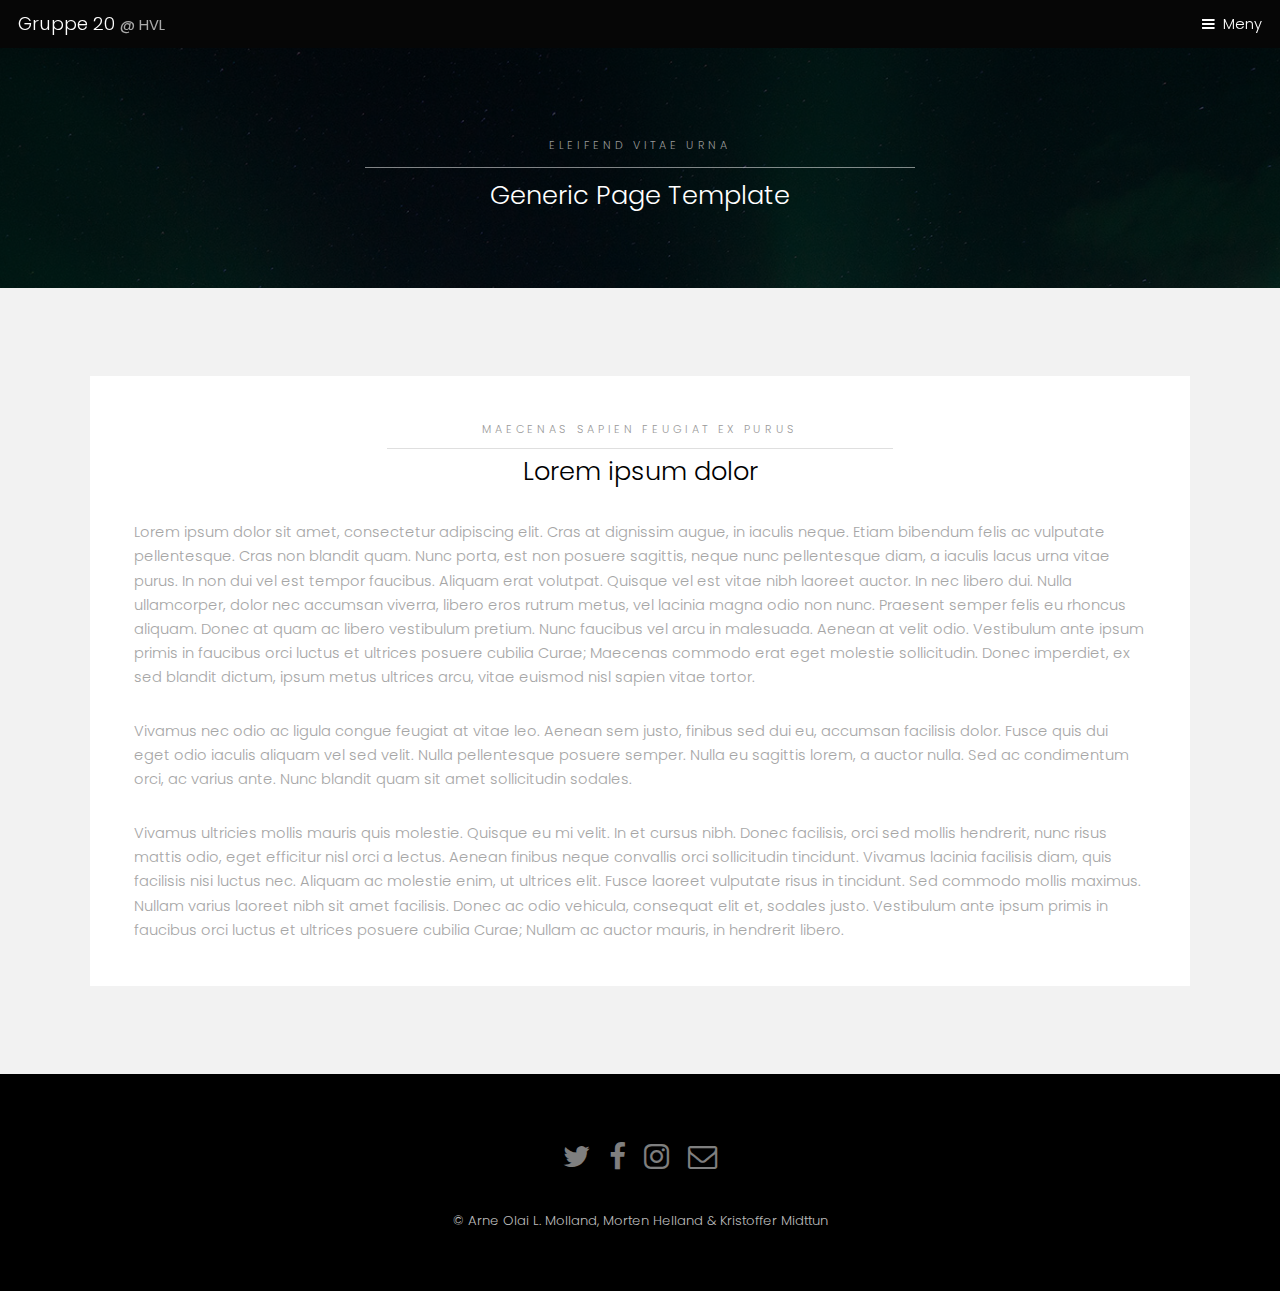
<file: generic.html>
<!DOCTYPE HTML>
<html>

<head>
    <title>WEB-Prosjekt</title>
    <meta charset="utf-8" />
    <meta name="viewport" content="width=device-width, initial-scale=1" />
    <link rel="stylesheet" href="assets/css/main.css" />
</head>

<body class="subpage">

    <!-- Header -->
    <header id="header">
        <div class="logo"><a href="index.html">Gruppe 20 <span>@ HVL</span></a></div>
        <a href="#menu">Meny</a>
    </header>

    <!-- Nav -->
    <nav id="menu">
        <ul class="links">
            <li><a href="index.html">Fremside</a></li>
            <li><a href="om_oss.html">Om oss</a></li>
            <li><a href="elements.html">Person</a></li>
            <li><a href="arne.html">Arne Olai</a></li>
        </ul>
    </nav>

    <!-- 1 -->
    <section id="One" class="wrapper style3">
        <div class="inner">
            <header class="align-center">
                <p>Eleifend vitae urna</p>
                <h2>Generic Page Template</h2>
            </header>
        </div>
    </section>

    <!-- 2 -->
    <section id="two" class="wrapper style2">
        <div class="inner">
            <div class="box">
                <div class="content">
                    <header class="align-center">
                        <p>maecenas sapien feugiat ex purus</p>
                        <h2>Lorem ipsum dolor</h2>
                    </header>
                    <p>Lorem ipsum dolor sit amet, consectetur adipiscing elit. Cras at dignissim augue, in iaculis neque. Etiam bibendum felis ac vulputate pellentesque. Cras non blandit quam. Nunc porta, est non posuere sagittis, neque nunc pellentesque
                        diam, a iaculis lacus urna vitae purus. In non dui vel est tempor faucibus. Aliquam erat volutpat. Quisque vel est vitae nibh laoreet auctor. In nec libero dui. Nulla ullamcorper, dolor nec accumsan viverra, libero eros rutrum
                        metus, vel lacinia magna odio non nunc. Praesent semper felis eu rhoncus aliquam. Donec at quam ac libero vestibulum pretium. Nunc faucibus vel arcu in malesuada. Aenean at velit odio. Vestibulum ante ipsum primis in faucibus orci
                        luctus et ultrices posuere cubilia Curae; Maecenas commodo erat eget molestie sollicitudin. Donec imperdiet, ex sed blandit dictum, ipsum metus ultrices arcu, vitae euismod nisl sapien vitae tortor.</p>

                    <p>Vivamus nec odio ac ligula congue feugiat at vitae leo. Aenean sem justo, finibus sed dui eu, accumsan facilisis dolor. Fusce quis dui eget odio iaculis aliquam vel sed velit. Nulla pellentesque posuere semper. Nulla eu sagittis lorem,
                        a auctor nulla. Sed ac condimentum orci, ac varius ante. Nunc blandit quam sit amet sollicitudin sodales.</p>

                    <p>Vivamus ultricies mollis mauris quis molestie. Quisque eu mi velit. In et cursus nibh. Donec facilisis, orci sed mollis hendrerit, nunc risus mattis odio, eget efficitur nisl orci a lectus. Aenean finibus neque convallis orci sollicitudin
                        tincidunt. Vivamus lacinia facilisis diam, quis facilisis nisi luctus nec. Aliquam ac molestie enim, ut ultrices elit. Fusce laoreet vulputate risus in tincidunt. Sed commodo mollis maximus. Nullam varius laoreet nibh sit amet
                        facilisis. Donec ac odio vehicula, consequat elit et, sodales justo. Vestibulum ante ipsum primis in faucibus orci luctus et ultrices posuere cubilia Curae; Nullam ac auctor mauris, in hendrerit libero. </p>
                </div>
            </div>
        </div>
    </section>

    <!-- Footer -->
    <footer id="footer">
        <div class="container">
            <ul class="icons">
                <li><a href="#" class="icon fa-twitter"><span class="label">Twitter</span></a></li>
                <li><a href="#" class="icon fa-facebook"><span class="label">Facebook</span></a></li>
                <li><a href="#" class="icon fa-instagram"><span class="label">Instagram</span></a></li>
                <li><a href="#" class="icon fa-envelope-o"><span class="label">Email</span></a></li>
            </ul>
        </div>
        <div class="copyright">
            &copy; Arne Olai L. Molland, Morten Helland & Kristoffer Midttun
        </div>
    </footer>

    <!-- Scripts -->
    <script src="assets/js/jquery.min.js"></script>
    <script src="assets/js/jquery.scrollex.min.js"></script>
    <script src="assets/js/skel.min.js"></script>
    <script src="assets/js/util.js"></script>
    <script src="assets/js/main.js"></script>

</body>

</html>
</file>
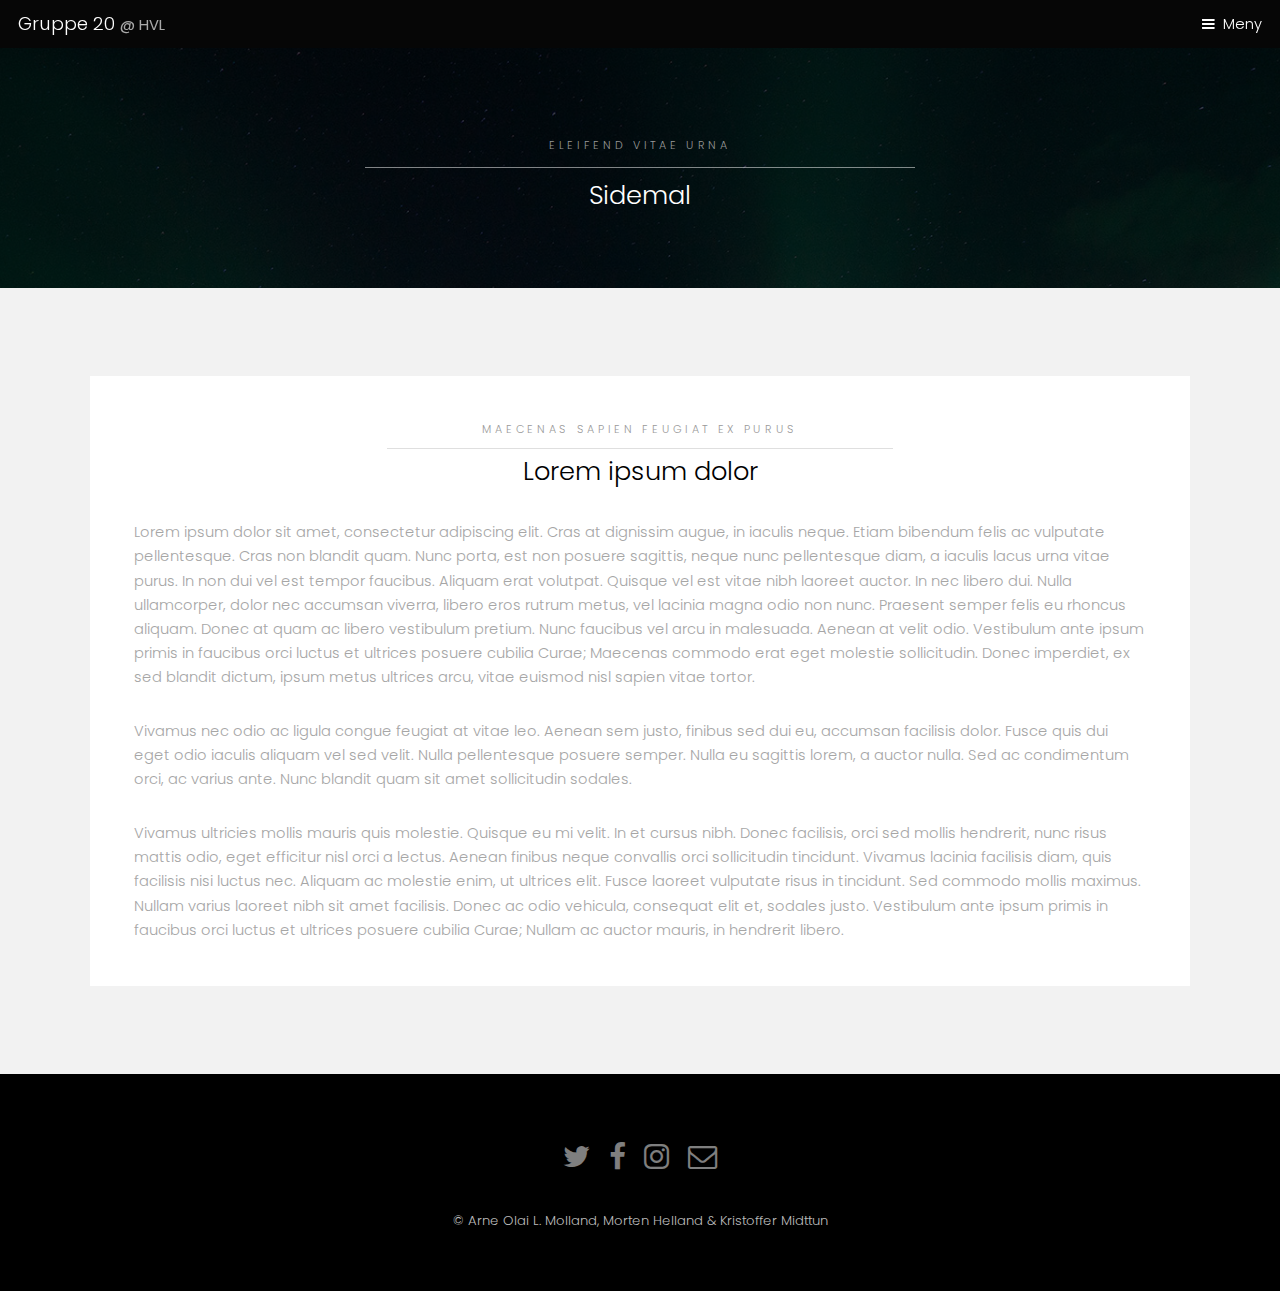
<file: om_oss.html>
<!DOCTYPE HTML>
<html>

<head>
    <title>WEB-Prosjekt</title>
    <meta charset="utf-8" />
    <meta name="viewport" content="width=device-width, initial-scale=1" />
    <link rel="stylesheet" href="assets/css/main.css" />
</head>

<body class="subpage">

    <!-- Header -->
    <header id="header">
        <div class="logo"><a href="index.html">Gruppe 20 <span>@ HVL</span></a></div>
        <a href="#menu">Meny</a>
    </header>

    <!-- Nav -->
    <nav id="menu">
        <ul class="links">
            <li><a href="index.html">Fremside</a></li>
            <li><a href="om_oss.html">Om oss</a></li>
            <li><a href="elements.html">Person</a></li>
            <li><a href="arne.html">Arne Olai</a></li>
        </ul>
    </nav>

    <!-- 1 -->
    <section id="One" class="wrapper style3">
        <div class="inner">
            <header class="align-center">
                <p>Eleifend vitae urna</p>
                <h2>Sidemal</h2>
            </header>
        </div>
    </section>

    <!-- 2 -->
    <section id="two" class="wrapper style2">
        <div class="inner">
            <div class="box">
                <div class="content">
                    <header class="align-center">
                        <p>maecenas sapien feugiat ex purus</p>
                        <h2>Lorem ipsum dolor</h2>
                    </header>
                    <p>Lorem ipsum dolor sit amet, consectetur adipiscing elit. Cras at dignissim augue, in iaculis neque. Etiam bibendum felis ac vulputate pellentesque. Cras non blandit quam. Nunc porta, est non posuere sagittis, neque nunc pellentesque
                        diam, a iaculis lacus urna vitae purus. In non dui vel est tempor faucibus. Aliquam erat volutpat. Quisque vel est vitae nibh laoreet auctor. In nec libero dui. Nulla ullamcorper, dolor nec accumsan viverra, libero eros rutrum
                        metus, vel lacinia magna odio non nunc. Praesent semper felis eu rhoncus aliquam. Donec at quam ac libero vestibulum pretium. Nunc faucibus vel arcu in malesuada. Aenean at velit odio. Vestibulum ante ipsum primis in faucibus orci
                        luctus et ultrices posuere cubilia Curae; Maecenas commodo erat eget molestie sollicitudin. Donec imperdiet, ex sed blandit dictum, ipsum metus ultrices arcu, vitae euismod nisl sapien vitae tortor.</p>

                    <p>Vivamus nec odio ac ligula congue feugiat at vitae leo. Aenean sem justo, finibus sed dui eu, accumsan facilisis dolor. Fusce quis dui eget odio iaculis aliquam vel sed velit. Nulla pellentesque posuere semper. Nulla eu sagittis lorem,
                        a auctor nulla. Sed ac condimentum orci, ac varius ante. Nunc blandit quam sit amet sollicitudin sodales.</p>

                    <p>Vivamus ultricies mollis mauris quis molestie. Quisque eu mi velit. In et cursus nibh. Donec facilisis, orci sed mollis hendrerit, nunc risus mattis odio, eget efficitur nisl orci a lectus. Aenean finibus neque convallis orci sollicitudin
                        tincidunt. Vivamus lacinia facilisis diam, quis facilisis nisi luctus nec. Aliquam ac molestie enim, ut ultrices elit. Fusce laoreet vulputate risus in tincidunt. Sed commodo mollis maximus. Nullam varius laoreet nibh sit amet
                        facilisis. Donec ac odio vehicula, consequat elit et, sodales justo. Vestibulum ante ipsum primis in faucibus orci luctus et ultrices posuere cubilia Curae; Nullam ac auctor mauris, in hendrerit libero. </p>
                </div>
            </div>
        </div>
    </section>

    <!-- Footer -->
    <footer id="footer">
        <div class="container">
            <ul class="icons">
                <li><a href="#" class="icon fa-twitter"><span class="label">Twitter</span></a></li>
                <li><a href="#" class="icon fa-facebook"><span class="label">Facebook</span></a></li>
                <li><a href="#" class="icon fa-instagram"><span class="label">Instagram</span></a></li>
                <li><a href="#" class="icon fa-envelope-o"><span class="label">Email</span></a></li>
            </ul>
        </div>
        <div class="copyright">
            &copy; Arne Olai L. Molland, Morten Helland & Kristoffer Midttun
        </div>
    </footer>

    <!-- Scripts -->
    <script src="assets/js/jquery.min.js"></script>
    <script src="assets/js/jquery.scrollex.min.js"></script>
    <script src="assets/js/skel.min.js"></script>
    <script src="assets/js/util.js"></script>
    <script src="assets/js/main.js"></script>

</body>

</html>
</file>
<file: assets/css/main.css>
@charset "UTF-8";
@import url(font-awesome.min.css);
@import url("https://fonts.googleapis.com/css?family=Poppins:300,400,500,600,700");

/* Reset */

html,
body,
div,
span,
applet,
object,
iframe,
h1,
h2,
h3,
h4,
h5,
h6,
p,
blockquote,
pre,
a,
abbr,
acronym,
address,
big,
cite,
code,
del,
dfn,
em,
img,
ins,
kbd,
q,
s,
samp,
small,
strike,
strong,
sub,
sup,
tt,
var,
b,
u,
i,
center,
dl,
dt,
dd,
ol,
ul,
li,
fieldset,
form,
label,
legend,
table,
caption,
tbody,
tfoot,
thead,
tr,
th,
td,
article,
aside,
canvas,
details,
embed,
figure,
figcaption,
footer,
header,
hgroup,
menu,
nav,
output,
ruby,
section,
summary,
time,
mark,
audio,
video {
    margin: 0;
    padding: 0;
    border: 0;
    font-size: 100%;
    font: inherit;
    vertical-align: baseline;
}

article,
aside,
details,
figcaption,
figure,
footer,
header,
hgroup,
menu,
nav,
section {
    display: block;
}

body {
    line-height: 1;
}

ol,
ul {
    list-style: none;
}

blockquote,
q {
    quotes: none;
}

blockquote:before,
blockquote:after,
q:before,
q:after {
    content: '';
    content: none;
}

table {
    border-collapse: collapse;
    border-spacing: 0;
}

body {
    -webkit-text-size-adjust: none;
}


/* Boks-modell */

*,
*:before,
*:after {
    -moz-box-sizing: border-box;
    -webkit-box-sizing: border-box;
    box-sizing: border-box;
}


/* Containere */

.container {
    margin-left: auto;
    margin-right: auto;
}

.container.\31 25\25 {
    width: 100%;
    max-width: 100rem;
    min-width: 80rem;
}

.container.\37 5\25 {
    width: 60rem;
}

.container.\35 0\25 {
    width: 40rem;
}

.container.\32 5\25 {
    width: 20rem;
}

.container {
    width: 80rem;
}

@media screen and (max-width: 1680px) {
    .container.\31 25\25 {
        width: 100%;
        max-width: 100rem;
        min-width: 80rem;
    }
    .container.\37 5\25 {
        width: 60rem;
    }
    .container.\35 0\25 {
        width: 40rem;
    }
    .container.\32 5\25 {
        width: 20rem;
    }
    .container {
        width: 80rem;
    }
}

@media screen and (max-width: 1280px) {
    .container.\31 25\25 {
        width: 100%;
        max-width: 81.25rem;
        min-width: 65rem;
    }
    .container.\37 5\25 {
        width: 48.75rem;
    }
    .container.\35 0\25 {
        width: 32.5rem;
    }
    .container.\32 5\25 {
        width: 16.25rem;
    }
    .container {
        width: 65rem;
    }
}

@media screen and (max-width: 980px) {
    .container.\31 25\25 {
        width: 100%;
        max-width: 112.5%;
        min-width: 90%;
    }
    .container.\37 5\25 {
        width: 67.5%;
    }
    .container.\35 0\25 {
        width: 45%;
    }
    .container.\32 5\25 {
        width: 22.5%;
    }
    .container {
        width: 90%;
    }
}

@media screen and (max-width: 736px) {
    .container.\31 25\25 {
        width: 100%;
        max-width: 112.5%;
        min-width: 90%;
    }
    .container.\37 5\25 {
        width: 67.5%;
    }
    .container.\35 0\25 {
        width: 45%;
    }
    .container.\32 5\25 {
        width: 22.5%;
    }
    .container {
        width: 90% !important;
    }
}

@media screen and (max-width: 480px) {
    .container.\31 25\25 {
        width: 100%;
        max-width: 112.5%;
        min-width: 90%;
    }
    .container.\37 5\25 {
        width: 67.5%;
    }
    .container.\35 0\25 {
        width: 45%;
    }
    .container.\32 5\25 {
        width: 22.5%;
    }
    .container {
        width: 90% !important;
    }
}


/* Grid-system */

.row {
    border-bottom: solid 1px transparent;
    -moz-box-sizing: border-box;
    -webkit-box-sizing: border-box;
    box-sizing: border-box;
}

.row>* {
    float: left;
    -moz-box-sizing: border-box;
    -webkit-box-sizing: border-box;
    box-sizing: border-box;
}

.row:after,
.row:before {
    content: '';
    display: block;
    clear: both;
    height: 0;
}

.row.uniform>*> :first-child {
    margin-top: 0;
}

.row.uniform>*> :last-child {
    margin-bottom: 0;
}

.row.\30 \25>* {
    padding: 0 0 0 0rem;
}

.row.\30 \25 {
    margin: 0 0 -1px 0rem;
}

.row.uniform.\30 \25>* {
    padding: 0rem 0 0 0rem;
}

.row.uniform.\30 \25 {
    margin: 0rem 0 -1px 0rem;
}

.row>* {
    padding: 0 0 0 2rem;
}

.row {
    margin: 0 0 -1px -2rem;
}

.row.uniform>* {
    padding: 2rem 0 0 2rem;
}

.row.uniform {
    margin: -2rem 0 -1px -2rem;
}

.row.\32 00\25>* {
    padding: 0 0 0 4rem;
}

.row.\32 00\25 {
    margin: 0 0 -1px -4rem;
}

.row.uniform.\32 00\25>* {
    padding: 4rem 0 0 4rem;
}

.row.uniform.\32 00\25 {
    margin: -4rem 0 -1px -4rem;
}

.row.\31 50\25>* {
    padding: 0 0 0 3rem;
}

.row.\31 50\25 {
    margin: 0 0 -1px -3rem;
}

.row.uniform.\31 50\25>* {
    padding: 3rem 0 0 3rem;
}

.row.uniform.\31 50\25 {
    margin: -3rem 0 -1px -3rem;
}

.row.\35 0\25>* {
    padding: 0 0 0 1rem;
}

.row.\35 0\25 {
    margin: 0 0 -1px -1rem;
}

.row.uniform.\35 0\25>* {
    padding: 1rem 0 0 1rem;
}

.row.uniform.\35 0\25 {
    margin: -1rem 0 -1px -1rem;
}

.row.\32 5\25>* {
    padding: 0 0 0 0.5rem;
}

.row.\32 5\25 {
    margin: 0 0 -1px -0.5rem;
}

.row.uniform.\32 5\25>* {
    padding: 0.5rem 0 0 0.5rem;
}

.row.uniform.\32 5\25 {
    margin: -0.5rem 0 -1px -0.5rem;
}

.\31 2u,
.\31 2u\24 {
    width: 100%;
    clear: none;
    margin-left: 0;
}

.\31 1u,
.\31 1u\24 {
    width: 91.6666666667%;
    clear: none;
    margin-left: 0;
}

.\31 0u,
.\31 0u\24 {
    width: 83.3333333333%;
    clear: none;
    margin-left: 0;
}

.\39 u,
.\39 u\24 {
    width: 75%;
    clear: none;
    margin-left: 0;
}

.\38 u,
.\38 u\24 {
    width: 66.6666666667%;
    clear: none;
    margin-left: 0;
}

.\37 u,
.\37 u\24 {
    width: 58.3333333333%;
    clear: none;
    margin-left: 0;
}

.\36 u,
.\36 u\24 {
    width: 50%;
    clear: none;
    margin-left: 0;
}

.\35 u,
.\35 u\24 {
    width: 41.6666666667%;
    clear: none;
    margin-left: 0;
}

.\34 u,
.\34 u\24 {
    width: 33.3333333333%;
    clear: none;
    margin-left: 0;
}

.\33 u,
.\33 u\24 {
    width: 25%;
    clear: none;
    margin-left: 0;
}

.\32 u,
.\32 u\24 {
    width: 16.6666666667%;
    clear: none;
    margin-left: 0;
}

.\31 u,
.\31 u\24 {
    width: 8.3333333333%;
    clear: none;
    margin-left: 0;
}

.\31 2u\24+*,
.\31 1u\24+*,
.\31 0u\24+*,
.\39 u\24+*,
.\38 u\24+*,
.\37 u\24+*,
.\36 u\24+*,
.\35 u\24+*,
.\34 u\24+*,
.\33 u\24+*,
.\32 u\24+*,
.\31 u\24+* {
    clear: left;
}

.\-11u {
    margin-left: 91.66667%;
}

.\-10u {
    margin-left: 83.33333%;
}

.\-9u {
    margin-left: 75%;
}

.\-8u {
    margin-left: 66.66667%;
}

.\-7u {
    margin-left: 58.33333%;
}

.\-6u {
    margin-left: 50%;
}

.\-5u {
    margin-left: 41.66667%;
}

.\-4u {
    margin-left: 33.33333%;
}

.\-3u {
    margin-left: 25%;
}

.\-2u {
    margin-left: 16.66667%;
}

.\-1u {
    margin-left: 8.33333%;
}

@media screen and (max-width: 1680px) {
    .row>* {
        padding: 0 0 0 2rem;
    }
    .row {
        margin: 0 0 -1px -2rem;
    }
    .row.uniform>* {
        padding: 2rem 0 0 2rem;
    }
    .row.uniform {
        margin: -2rem 0 -1px -2rem;
    }
    .row.\32 00\25>* {
        padding: 0 0 0 4rem;
    }
    .row.\32 00\25 {
        margin: 0 0 -1px -4rem;
    }
    .row.uniform.\32 00\25>* {
        padding: 4rem 0 0 4rem;
    }
    .row.uniform.\32 00\25 {
        margin: -4rem 0 -1px -4rem;
    }
    .row.\31 50\25>* {
        padding: 0 0 0 3rem;
    }
    .row.\31 50\25 {
        margin: 0 0 -1px -3rem;
    }
    .row.uniform.\31 50\25>* {
        padding: 3rem 0 0 3rem;
    }
    .row.uniform.\31 50\25 {
        margin: -3rem 0 -1px -3rem;
    }
    .row.\35 0\25>* {
        padding: 0 0 0 1rem;
    }
    .row.\35 0\25 {
        margin: 0 0 -1px -1rem;
    }
    .row.uniform.\35 0\25>* {
        padding: 1rem 0 0 1rem;
    }
    .row.uniform.\35 0\25 {
        margin: -1rem 0 -1px -1rem;
    }
    .row.\32 5\25>* {
        padding: 0 0 0 0.5rem;
    }
    .row.\32 5\25 {
        margin: 0 0 -1px -0.5rem;
    }
    .row.uniform.\32 5\25>* {
        padding: 0.5rem 0 0 0.5rem;
    }
    .row.uniform.\32 5\25 {
        margin: -0.5rem 0 -1px -0.5rem;
    }
    .\31 2u\28xlarge\29,
    .\31 2u\24\28xlarge\29 {
        width: 100%;
        clear: none;
        margin-left: 0;
    }
    .\31 1u\28xlarge\29,
    .\31 1u\24\28xlarge\29 {
        width: 91.6666666667%;
        clear: none;
        margin-left: 0;
    }
    .\31 0u\28xlarge\29,
    .\31 0u\24\28xlarge\29 {
        width: 83.3333333333%;
        clear: none;
        margin-left: 0;
    }
    .\39 u\28xlarge\29,
    .\39 u\24\28xlarge\29 {
        width: 75%;
        clear: none;
        margin-left: 0;
    }
    .\38 u\28xlarge\29,
    .\38 u\24\28xlarge\29 {
        width: 66.6666666667%;
        clear: none;
        margin-left: 0;
    }
    .\37 u\28xlarge\29,
    .\37 u\24\28xlarge\29 {
        width: 58.3333333333%;
        clear: none;
        margin-left: 0;
    }
    .\36 u\28xlarge\29,
    .\36 u\24\28xlarge\29 {
        width: 50%;
        clear: none;
        margin-left: 0;
    }
    .\35 u\28xlarge\29,
    .\35 u\24\28xlarge\29 {
        width: 41.6666666667%;
        clear: none;
        margin-left: 0;
    }
    .\34 u\28xlarge\29,
    .\34 u\24\28xlarge\29 {
        width: 33.3333333333%;
        clear: none;
        margin-left: 0;
    }
    .\33 u\28xlarge\29,
    .\33 u\24\28xlarge\29 {
        width: 25%;
        clear: none;
        margin-left: 0;
    }
    .\32 u\28xlarge\29,
    .\32 u\24\28xlarge\29 {
        width: 16.6666666667%;
        clear: none;
        margin-left: 0;
    }
    .\31 u\28xlarge\29,
    .\31 u\24\28xlarge\29 {
        width: 8.3333333333%;
        clear: none;
        margin-left: 0;
    }
    .\31 2u\24\28xlarge\29+*,
    .\31 1u\24\28xlarge\29+*,
    .\31 0u\24\28xlarge\29+*,
    .\39 u\24\28xlarge\29+*,
    .\38 u\24\28xlarge\29+*,
    .\37 u\24\28xlarge\29+*,
    .\36 u\24\28xlarge\29+*,
    .\35 u\24\28xlarge\29+*,
    .\34 u\24\28xlarge\29+*,
    .\33 u\24\28xlarge\29+*,
    .\32 u\24\28xlarge\29+*,
    .\31 u\24\28xlarge\29+* {
        clear: left;
    }
    .\-11u\28xlarge\29 {
        margin-left: 91.66667%;
    }
    .\-10u\28xlarge\29 {
        margin-left: 83.33333%;
    }
    .\-9u\28xlarge\29 {
        margin-left: 75%;
    }
    .\-8u\28xlarge\29 {
        margin-left: 66.66667%;
    }
    .\-7u\28xlarge\29 {
        margin-left: 58.33333%;
    }
    .\-6u\28xlarge\29 {
        margin-left: 50%;
    }
    .\-5u\28xlarge\29 {
        margin-left: 41.66667%;
    }
    .\-4u\28xlarge\29 {
        margin-left: 33.33333%;
    }
    .\-3u\28xlarge\29 {
        margin-left: 25%;
    }
    .\-2u\28xlarge\29 {
        margin-left: 16.66667%;
    }
    .\-1u\28xlarge\29 {
        margin-left: 8.33333%;
    }
}

@media screen and (max-width: 1280px) {
    .row>* {
        padding: 0 0 0 1.5rem;
    }
    .row {
        margin: 0 0 -1px -1.5rem;
    }
    .row.uniform>* {
        padding: 1.5rem 0 0 1.5rem;
    }
    .row.uniform {
        margin: -1.5rem 0 -1px -1.5rem;
    }
    .row.\32 00\25>* {
        padding: 0 0 0 3rem;
    }
    .row.\32 00\25 {
        margin: 0 0 -1px -3rem;
    }
    .row.uniform.\32 00\25>* {
        padding: 3rem 0 0 3rem;
    }
    .row.uniform.\32 00\25 {
        margin: -3rem 0 -1px -3rem;
    }
    .row.\31 50\25>* {
        padding: 0 0 0 2.25rem;
    }
    .row.\31 50\25 {
        margin: 0 0 -1px -2.25rem;
    }
    .row.uniform.\31 50\25>* {
        padding: 2.25rem 0 0 2.25rem;
    }
    .row.uniform.\31 50\25 {
        margin: -2.25rem 0 -1px -2.25rem;
    }
    .row.\35 0\25>* {
        padding: 0 0 0 0.75rem;
    }
    .row.\35 0\25 {
        margin: 0 0 -1px -0.75rem;
    }
    .row.uniform.\35 0\25>* {
        padding: 0.75rem 0 0 0.75rem;
    }
    .row.uniform.\35 0\25 {
        margin: -0.75rem 0 -1px -0.75rem;
    }
    .row.\32 5\25>* {
        padding: 0 0 0 0.375rem;
    }
    .row.\32 5\25 {
        margin: 0 0 -1px -0.375rem;
    }
    .row.uniform.\32 5\25>* {
        padding: 0.375rem 0 0 0.375rem;
    }
    .row.uniform.\32 5\25 {
        margin: -0.375rem 0 -1px -0.375rem;
    }
    .\31 2u\28large\29,
    .\31 2u\24\28large\29 {
        width: 100%;
        clear: none;
        margin-left: 0;
    }
    .\31 1u\28large\29,
    .\31 1u\24\28large\29 {
        width: 91.6666666667%;
        clear: none;
        margin-left: 0;
    }
    .\31 0u\28large\29,
    .\31 0u\24\28large\29 {
        width: 83.3333333333%;
        clear: none;
        margin-left: 0;
    }
    .\39 u\28large\29,
    .\39 u\24\28large\29 {
        width: 75%;
        clear: none;
        margin-left: 0;
    }
    .\38 u\28large\29,
    .\38 u\24\28large\29 {
        width: 66.6666666667%;
        clear: none;
        margin-left: 0;
    }
    .\37 u\28large\29,
    .\37 u\24\28large\29 {
        width: 58.3333333333%;
        clear: none;
        margin-left: 0;
    }
    .\36 u\28large\29,
    .\36 u\24\28large\29 {
        width: 50%;
        clear: none;
        margin-left: 0;
    }
    .\35 u\28large\29,
    .\35 u\24\28large\29 {
        width: 41.6666666667%;
        clear: none;
        margin-left: 0;
    }
    .\34 u\28large\29,
    .\34 u\24\28large\29 {
        width: 33.3333333333%;
        clear: none;
        margin-left: 0;
    }
    .\33 u\28large\29,
    .\33 u\24\28large\29 {
        width: 25%;
        clear: none;
        margin-left: 0;
    }
    .\32 u\28large\29,
    .\32 u\24\28large\29 {
        width: 16.6666666667%;
        clear: none;
        margin-left: 0;
    }
    .\31 u\28large\29,
    .\31 u\24\28large\29 {
        width: 8.3333333333%;
        clear: none;
        margin-left: 0;
    }
    .\31 2u\24\28large\29+*,
    .\31 1u\24\28large\29+*,
    .\31 0u\24\28large\29+*,
    .\39 u\24\28large\29+*,
    .\38 u\24\28large\29+*,
    .\37 u\24\28large\29+*,
    .\36 u\24\28large\29+*,
    .\35 u\24\28large\29+*,
    .\34 u\24\28large\29+*,
    .\33 u\24\28large\29+*,
    .\32 u\24\28large\29+*,
    .\31 u\24\28large\29+* {
        clear: left;
    }
    .\-11u\28large\29 {
        margin-left: 91.66667%;
    }
    .\-10u\28large\29 {
        margin-left: 83.33333%;
    }
    .\-9u\28large\29 {
        margin-left: 75%;
    }
    .\-8u\28large\29 {
        margin-left: 66.66667%;
    }
    .\-7u\28large\29 {
        margin-left: 58.33333%;
    }
    .\-6u\28large\29 {
        margin-left: 50%;
    }
    .\-5u\28large\29 {
        margin-left: 41.66667%;
    }
    .\-4u\28large\29 {
        margin-left: 33.33333%;
    }
    .\-3u\28large\29 {
        margin-left: 25%;
    }
    .\-2u\28large\29 {
        margin-left: 16.66667%;
    }
    .\-1u\28large\29 {
        margin-left: 8.33333%;
    }
}

@media screen and (max-width: 980px) {
    .row>* {
        padding: 0 0 0 1.5rem;
    }
    .row {
        margin: 0 0 -1px -1.5rem;
    }
    .row.uniform>* {
        padding: 1.5rem 0 0 1.5rem;
    }
    .row.uniform {
        margin: -1.5rem 0 -1px -1.5rem;
    }
    .row.\32 00\25>* {
        padding: 0 0 0 3rem;
    }
    .row.\32 00\25 {
        margin: 0 0 -1px -3rem;
    }
    .row.uniform.\32 00\25>* {
        padding: 3rem 0 0 3rem;
    }
    .row.uniform.\32 00\25 {
        margin: -3rem 0 -1px -3rem;
    }
    .row.\31 50\25>* {
        padding: 0 0 0 2.25rem;
    }
    .row.\31 50\25 {
        margin: 0 0 -1px -2.25rem;
    }
    .row.uniform.\31 50\25>* {
        padding: 2.25rem 0 0 2.25rem;
    }
    .row.uniform.\31 50\25 {
        margin: -2.25rem 0 -1px -2.25rem;
    }
    .row.\35 0\25>* {
        padding: 0 0 0 0.75rem;
    }
    .row.\35 0\25 {
        margin: 0 0 -1px -0.75rem;
    }
    .row.uniform.\35 0\25>* {
        padding: 0.75rem 0 0 0.75rem;
    }
    .row.uniform.\35 0\25 {
        margin: -0.75rem 0 -1px -0.75rem;
    }
    .row.\32 5\25>* {
        padding: 0 0 0 0.375rem;
    }
    .row.\32 5\25 {
        margin: 0 0 -1px -0.375rem;
    }
    .row.uniform.\32 5\25>* {
        padding: 0.375rem 0 0 0.375rem;
    }
    .row.uniform.\32 5\25 {
        margin: -0.375rem 0 -1px -0.375rem;
    }
    .\31 2u\28medium\29,
    .\31 2u\24\28medium\29 {
        width: 100%;
        clear: none;
        margin-left: 0;
    }
    .\31 1u\28medium\29,
    .\31 1u\24\28medium\29 {
        width: 91.6666666667%;
        clear: none;
        margin-left: 0;
    }
    .\31 0u\28medium\29,
    .\31 0u\24\28medium\29 {
        width: 83.3333333333%;
        clear: none;
        margin-left: 0;
    }
    .\39 u\28medium\29,
    .\39 u\24\28medium\29 {
        width: 75%;
        clear: none;
        margin-left: 0;
    }
    .\38 u\28medium\29,
    .\38 u\24\28medium\29 {
        width: 66.6666666667%;
        clear: none;
        margin-left: 0;
    }
    .\37 u\28medium\29,
    .\37 u\24\28medium\29 {
        width: 58.3333333333%;
        clear: none;
        margin-left: 0;
    }
    .\36 u\28medium\29,
    .\36 u\24\28medium\29 {
        width: 50%;
        clear: none;
        margin-left: 0;
    }
    .\35 u\28medium\29,
    .\35 u\24\28medium\29 {
        width: 41.6666666667%;
        clear: none;
        margin-left: 0;
    }
    .\34 u\28medium\29,
    .\34 u\24\28medium\29 {
        width: 33.3333333333%;
        clear: none;
        margin-left: 0;
    }
    .\33 u\28medium\29,
    .\33 u\24\28medium\29 {
        width: 25%;
        clear: none;
        margin-left: 0;
    }
    .\32 u\28medium\29,
    .\32 u\24\28medium\29 {
        width: 16.6666666667%;
        clear: none;
        margin-left: 0;
    }
    .\31 u\28medium\29,
    .\31 u\24\28medium\29 {
        width: 8.3333333333%;
        clear: none;
        margin-left: 0;
    }
    .\31 2u\24\28medium\29+*,
    .\31 1u\24\28medium\29+*,
    .\31 0u\24\28medium\29+*,
    .\39 u\24\28medium\29+*,
    .\38 u\24\28medium\29+*,
    .\37 u\24\28medium\29+*,
    .\36 u\24\28medium\29+*,
    .\35 u\24\28medium\29+*,
    .\34 u\24\28medium\29+*,
    .\33 u\24\28medium\29+*,
    .\32 u\24\28medium\29+*,
    .\31 u\24\28medium\29+* {
        clear: left;
    }
    .\-11u\28medium\29 {
        margin-left: 91.66667%;
    }
    .\-10u\28medium\29 {
        margin-left: 83.33333%;
    }
    .\-9u\28medium\29 {
        margin-left: 75%;
    }
    .\-8u\28medium\29 {
        margin-left: 66.66667%;
    }
    .\-7u\28medium\29 {
        margin-left: 58.33333%;
    }
    .\-6u\28medium\29 {
        margin-left: 50%;
    }
    .\-5u\28medium\29 {
        margin-left: 41.66667%;
    }
    .\-4u\28medium\29 {
        margin-left: 33.33333%;
    }
    .\-3u\28medium\29 {
        margin-left: 25%;
    }
    .\-2u\28medium\29 {
        margin-left: 16.66667%;
    }
    .\-1u\28medium\29 {
        margin-left: 8.33333%;
    }
}

@media screen and (max-width: 736px) {
    .row>* {
        padding: 0 0 0 1.25rem;
    }
    .row {
        margin: 0 0 -1px -1.25rem;
    }
    .row.uniform>* {
        padding: 1.25rem 0 0 1.25rem;
    }
    .row.uniform {
        margin: -1.25rem 0 -1px -1.25rem;
    }
    .row.\32 00\25>* {
        padding: 0 0 0 2.5rem;
    }
    .row.\32 00\25 {
        margin: 0 0 -1px -2.5rem;
    }
    .row.uniform.\32 00\25>* {
        padding: 2.5rem 0 0 2.5rem;
    }
    .row.uniform.\32 00\25 {
        margin: -2.5rem 0 -1px -2.5rem;
    }
    .row.\31 50\25>* {
        padding: 0 0 0 1.875rem;
    }
    .row.\31 50\25 {
        margin: 0 0 -1px -1.875rem;
    }
    .row.uniform.\31 50\25>* {
        padding: 1.875rem 0 0 1.875rem;
    }
    .row.uniform.\31 50\25 {
        margin: -1.875rem 0 -1px -1.875rem;
    }
    .row.\35 0\25>* {
        padding: 0 0 0 0.625rem;
    }
    .row.\35 0\25 {
        margin: 0 0 -1px -0.625rem;
    }
    .row.uniform.\35 0\25>* {
        padding: 0.625rem 0 0 0.625rem;
    }
    .row.uniform.\35 0\25 {
        margin: -0.625rem 0 -1px -0.625rem;
    }
    .row.\32 5\25>* {
        padding: 0 0 0 0.3125rem;
    }
    .row.\32 5\25 {
        margin: 0 0 -1px -0.3125rem;
    }
    .row.uniform.\32 5\25>* {
        padding: 0.3125rem 0 0 0.3125rem;
    }
    .row.uniform.\32 5\25 {
        margin: -0.3125rem 0 -1px -0.3125rem;
    }
    .\31 2u\28small\29,
    .\31 2u\24\28small\29 {
        width: 100%;
        clear: none;
        margin-left: 0;
    }
    .\31 1u\28small\29,
    .\31 1u\24\28small\29 {
        width: 91.6666666667%;
        clear: none;
        margin-left: 0;
    }
    .\31 0u\28small\29,
    .\31 0u\24\28small\29 {
        width: 83.3333333333%;
        clear: none;
        margin-left: 0;
    }
    .\39 u\28small\29,
    .\39 u\24\28small\29 {
        width: 75%;
        clear: none;
        margin-left: 0;
    }
    .\38 u\28small\29,
    .\38 u\24\28small\29 {
        width: 66.6666666667%;
        clear: none;
        margin-left: 0;
    }
    .\37 u\28small\29,
    .\37 u\24\28small\29 {
        width: 58.3333333333%;
        clear: none;
        margin-left: 0;
    }
    .\36 u\28small\29,
    .\36 u\24\28small\29 {
        width: 50%;
        clear: none;
        margin-left: 0;
    }
    .\35 u\28small\29,
    .\35 u\24\28small\29 {
        width: 41.6666666667%;
        clear: none;
        margin-left: 0;
    }
    .\34 u\28small\29,
    .\34 u\24\28small\29 {
        width: 33.3333333333%;
        clear: none;
        margin-left: 0;
    }
    .\33 u\28small\29,
    .\33 u\24\28small\29 {
        width: 25%;
        clear: none;
        margin-left: 0;
    }
    .\32 u\28small\29,
    .\32 u\24\28small\29 {
        width: 16.6666666667%;
        clear: none;
        margin-left: 0;
    }
    .\31 u\28small\29,
    .\31 u\24\28small\29 {
        width: 8.3333333333%;
        clear: none;
        margin-left: 0;
    }
    .\31 2u\24\28small\29+*,
    .\31 1u\24\28small\29+*,
    .\31 0u\24\28small\29+*,
    .\39 u\24\28small\29+*,
    .\38 u\24\28small\29+*,
    .\37 u\24\28small\29+*,
    .\36 u\24\28small\29+*,
    .\35 u\24\28small\29+*,
    .\34 u\24\28small\29+*,
    .\33 u\24\28small\29+*,
    .\32 u\24\28small\29+*,
    .\31 u\24\28small\29+* {
        clear: left;
    }
    .\-11u\28small\29 {
        margin-left: 91.66667%;
    }
    .\-10u\28small\29 {
        margin-left: 83.33333%;
    }
    .\-9u\28small\29 {
        margin-left: 75%;
    }
    .\-8u\28small\29 {
        margin-left: 66.66667%;
    }
    .\-7u\28small\29 {
        margin-left: 58.33333%;
    }
    .\-6u\28small\29 {
        margin-left: 50%;
    }
    .\-5u\28small\29 {
        margin-left: 41.66667%;
    }
    .\-4u\28small\29 {
        margin-left: 33.33333%;
    }
    .\-3u\28small\29 {
        margin-left: 25%;
    }
    .\-2u\28small\29 {
        margin-left: 16.66667%;
    }
    .\-1u\28small\29 {
        margin-left: 8.33333%;
    }
}

@media screen and (max-width: 480px) {
    .row>* {
        padding: 0 0 0 1.25rem;
    }
    .row {
        margin: 0 0 -1px -1.25rem;
    }
    .row.uniform>* {
        padding: 1.25rem 0 0 1.25rem;
    }
    .row.uniform {
        margin: -1.25rem 0 -1px -1.25rem;
    }
    .row.\32 00\25>* {
        padding: 0 0 0 2.5rem;
    }
    .row.\32 00\25 {
        margin: 0 0 -1px -2.5rem;
    }
    .row.uniform.\32 00\25>* {
        padding: 2.5rem 0 0 2.5rem;
    }
    .row.uniform.\32 00\25 {
        margin: -2.5rem 0 -1px -2.5rem;
    }
    .row.\31 50\25>* {
        padding: 0 0 0 1.875rem;
    }
    .row.\31 50\25 {
        margin: 0 0 -1px -1.875rem;
    }
    .row.uniform.\31 50\25>* {
        padding: 1.875rem 0 0 1.875rem;
    }
    .row.uniform.\31 50\25 {
        margin: -1.875rem 0 -1px -1.875rem;
    }
    .row.\35 0\25>* {
        padding: 0 0 0 0.625rem;
    }
    .row.\35 0\25 {
        margin: 0 0 -1px -0.625rem;
    }
    .row.uniform.\35 0\25>* {
        padding: 0.625rem 0 0 0.625rem;
    }
    .row.uniform.\35 0\25 {
        margin: -0.625rem 0 -1px -0.625rem;
    }
    .row.\32 5\25>* {
        padding: 0 0 0 0.3125rem;
    }
    .row.\32 5\25 {
        margin: 0 0 -1px -0.3125rem;
    }
    .row.uniform.\32 5\25>* {
        padding: 0.3125rem 0 0 0.3125rem;
    }
    .row.uniform.\32 5\25 {
        margin: -0.3125rem 0 -1px -0.3125rem;
    }
    .\31 2u\28xsmall\29,
    .\31 2u\24\28xsmall\29 {
        width: 100%;
        clear: none;
        margin-left: 0;
    }
    .\31 1u\28xsmall\29,
    .\31 1u\24\28xsmall\29 {
        width: 91.6666666667%;
        clear: none;
        margin-left: 0;
    }
    .\31 0u\28xsmall\29,
    .\31 0u\24\28xsmall\29 {
        width: 83.3333333333%;
        clear: none;
        margin-left: 0;
    }
    .\39 u\28xsmall\29,
    .\39 u\24\28xsmall\29 {
        width: 75%;
        clear: none;
        margin-left: 0;
    }
    .\38 u\28xsmall\29,
    .\38 u\24\28xsmall\29 {
        width: 66.6666666667%;
        clear: none;
        margin-left: 0;
    }
    .\37 u\28xsmall\29,
    .\37 u\24\28xsmall\29 {
        width: 58.3333333333%;
        clear: none;
        margin-left: 0;
    }
    .\36 u\28xsmall\29,
    .\36 u\24\28xsmall\29 {
        width: 50%;
        clear: none;
        margin-left: 0;
    }
    .\35 u\28xsmall\29,
    .\35 u\24\28xsmall\29 {
        width: 41.6666666667%;
        clear: none;
        margin-left: 0;
    }
    .\34 u\28xsmall\29,
    .\34 u\24\28xsmall\29 {
        width: 33.3333333333%;
        clear: none;
        margin-left: 0;
    }
    .\33 u\28xsmall\29,
    .\33 u\24\28xsmall\29 {
        width: 25%;
        clear: none;
        margin-left: 0;
    }
    .\32 u\28xsmall\29,
    .\32 u\24\28xsmall\29 {
        width: 16.6666666667%;
        clear: none;
        margin-left: 0;
    }
    .\31 u\28xsmall\29,
    .\31 u\24\28xsmall\29 {
        width: 8.3333333333%;
        clear: none;
        margin-left: 0;
    }
    .\31 2u\24\28xsmall\29+*,
    .\31 1u\24\28xsmall\29+*,
    .\31 0u\24\28xsmall\29+*,
    .\39 u\24\28xsmall\29+*,
    .\38 u\24\28xsmall\29+*,
    .\37 u\24\28xsmall\29+*,
    .\36 u\24\28xsmall\29+*,
    .\35 u\24\28xsmall\29+*,
    .\34 u\24\28xsmall\29+*,
    .\33 u\24\28xsmall\29+*,
    .\32 u\24\28xsmall\29+*,
    .\31 u\24\28xsmall\29+* {
        clear: left;
    }
    .\-11u\28xsmall\29 {
        margin-left: 91.66667%;
    }
    .\-10u\28xsmall\29 {
        margin-left: 83.33333%;
    }
    .\-9u\28xsmall\29 {
        margin-left: 75%;
    }
    .\-8u\28xsmall\29 {
        margin-left: 66.66667%;
    }
    .\-7u\28xsmall\29 {
        margin-left: 58.33333%;
    }
    .\-6u\28xsmall\29 {
        margin-left: 50%;
    }
    .\-5u\28xsmall\29 {
        margin-left: 41.66667%;
    }
    .\-4u\28xsmall\29 {
        margin-left: 33.33333%;
    }
    .\-3u\28xsmall\29 {
        margin-left: 25%;
    }
    .\-2u\28xsmall\29 {
        margin-left: 16.66667%;
    }
    .\-1u\28xsmall\29 {
        margin-left: 8.33333%;
    }
}


/* Basic */

@-ms-viewport {
    width: device-width;
}

body {
    -ms-overflow-style: scrollbar;
}

@media screen and (max-width: 480px) {
    html,
    body {
        min-width: 320px;
    }
}

body {
    background: #fff;
}

body.is-loading *,
body.is-loading *:before,
body.is-loading *:after {
    -moz-animation: none !important;
    -webkit-animation: none !important;
    -ms-animation: none !important;
    animation: none !important;
    -moz-transition: none !important;
    -webkit-transition: none !important;
    -ms-transition: none !important;
    transition: none !important;
}


/* Skrift */

html {
    font-size: 13pt;
}

@media screen and (max-width: 1680px) {
    html {
        font-size: 11pt;
    }
}

@media screen and (max-width: 1280px) {
    html {
        font-size: 11pt;
    }
}

@media screen and (max-width: 980px) {
    html {
        font-size: 12pt;
    }
}

@media screen and (max-width: 736px) {
    html {
        font-size: 12pt;
    }
}

@media screen and (max-width: 480px) {
    html {
        font-size: 12pt;
    }
}

body {
    background-color: #fff;
    color: #444;
}

body,
input,
select,
textarea {
    font-family: "Poppins", sans-serif;
    font-weight: 300;
    font-size: 1rem;
    line-height: 1.65;
}

a {
    text-decoration: underline;
}

a:hover {
    text-decoration: none;
}

strong,
b {
    font-weight: 600;
}

em,
i {
    font-style: italic;
}

p {
    margin: 0 0 2rem 0;
}

p.special {
    text-transform: uppercase;
    font-size: .75rem;
    font-weight: 300;
    margin: 0 0 .5rem 0;
    padding: 0 0 1rem 0;
    letter-spacing: .25rem;
}

p.special:after {
    content: '';
    position: absolute;
    margin: auto;
    right: 0;
    bottom: 0;
    left: 0;
    width: 50%;
    height: 1px;
    background-color: rgba(0, 0, 0, 0.125);
}

h1,
h2,
h3,
h4,
h5,
h6 {
    font-weight: 300;
    line-height: 1.5;
    margin: 0 0 1rem 0;
}

h1 a,
h2 a,
h3 a,
h4 a,
h5 a,
h6 a {
    color: inherit;
    text-decoration: none;
}

h2 {
    font-size: 1.75rem;
}

h3 {
    font-size: 1.35rem;
}

h4 {
    font-size: 1.1rem;
}

h5 {
    font-size: 0.9rem;
}

h6 {
    font-size: 0.7rem;
}

sub {
    font-size: 0.8rem;
    position: relative;
    top: 0.5rem;
}

sup {
    font-size: 0.8rem;
    position: relative;
    top: -0.5rem;
}

blockquote {
    border-left: solid 4px;
    font-style: italic;
    margin: 0 0 2rem 0;
    padding: 0.5rem 0 0.5rem 2rem;
}

code {
    border-radius: 2px;
    border: solid 1px;
    font-family: "Courier New", monospace;
    font-size: 0.9rem;
    margin: 0 0.25rem;
    padding: 0.25rem 0.65rem;
}

pre {
    -webkit-overflow-scrolling: touch;
    font-family: "Courier New", monospace;
    font-size: 0.9rem;
    margin: 0 0 2rem 0;
}

pre code {
    display: block;
    line-height: 1.75;
    padding: 1rem 1.5rem;
    overflow-x: auto;
}

hr {
    border: 0;
    border-bottom: solid 1px;
    margin: 2rem 0;
}

hr.major {
    margin: 3rem 0;
}

.align-left {
    text-align: left;
}

.align-center {
    text-align: center;
}

.align-right {
    text-align: right;
}

input,
select,
textarea {
    color: #555;
}

a {
    color: #8a4680;
}

strong,
b {
    color: #555;
}

h1,
h2,
h3,
h4,
h5,
h6 {
    color: #555;
}

blockquote {
    border-left-color: rgba(144, 144, 144, 0.25);
}

code {
    background: rgba(144, 144, 144, 0.075);
    border-color: rgba(144, 144, 144, 0.25);
}

hr {
    border-bottom-color: rgba(144, 144, 144, 0.25);
}


/* Boxer */

.box {
    margin-bottom: 2rem;
    background: #FFF;
}

.box .image.fit {
    margin: 0;
    border-radius: 0;
}

.box .image.fit img {
    border-radius: 0;
}

.box header h2 {
    margin-bottom: 2rem;
}

.box header p {
    text-transform: uppercase;
    font-size: .75rem;
    font-weight: 300;
    margin: 0 0 .25rem 0;
    padding: 0 0 .75rem 0;
    letter-spacing: .25rem;
}

.box header p:after {
    content: '';
    position: absolute;
    margin: auto;
    right: 0;
    bottom: 0;
    left: 0;
    width: 50%;
    height: 1px;
    background-color: rgba(0, 0, 0, 0.125);
}

.box .content {
    padding: 3rem;
}

.box> :last-child,
.box> :last-child> :last-child,
.box> :last-child> :last-child> :last-child {
    margin-bottom: 0;
}

.box.alt {
    border: 0;
    border-radius: 0;
    padding: 0;
}

@media screen and (max-width: 736px) {
    .box .content {
        padding: 2rem;
    }
}

.box {
    border-color: rgba(144, 144, 144, 0.25);
}


/* Button */

input[type="submit"],
input[type="reset"],
input[type="button"],
button,
.button {
    -moz-appearance: none;
    -webkit-appearance: none;
    -ms-appearance: none;
    appearance: none;
    -moz-transition: background-color 0.2s ease-in-out, color 0.2s ease-in-out;
    -webkit-transition: background-color 0.2s ease-in-out, color 0.2s ease-in-out;
    -ms-transition: background-color 0.2s ease-in-out, color 0.2s ease-in-out;
    transition: background-color 0.2s ease-in-out, color 0.2s ease-in-out;
    border-radius: 2px;
    border: 0;
    cursor: pointer;
    display: inline-block;
    font-weight: 300;
    height: 2.85rem;
    line-height: 2.95rem;
    padding: 0 1.5rem;
    text-align: center;
    text-decoration: none;
    text-transform: uppercase;
    white-space: nowrap;
}

input[type="submit"].icon,
input[type="reset"].icon,
input[type="button"].icon,
button.icon,
.button.icon {
    padding-left: 1.35rem;
}

input[type="submit"].icon:before,
input[type="reset"].icon:before,
input[type="button"].icon:before,
button.icon:before,
.button.icon:before {
    margin-right: 0.5rem;
}

input[type="submit"].fit,
input[type="reset"].fit,
input[type="button"].fit,
button.fit,
.button.fit {
    display: block;
    margin: 0 0 1rem 0;
    width: 100%;
}

input[type="submit"].small,
input[type="reset"].small,
input[type="button"].small,
button.small,
.button.small {
    font-size: 0.8rem;
}

input[type="submit"].big,
input[type="reset"].big,
input[type="button"].big,
button.big,
.button.big {
    font-size: 1.35rem;
}

input[type="submit"].disabled,
input[type="submit"]:disabled,
input[type="reset"].disabled,
input[type="reset"]:disabled,
input[type="button"].disabled,
input[type="button"]:disabled,
button.disabled,
button:disabled,
.button.disabled,
.button:disabled {
    -moz-pointer-events: none;
    -webkit-pointer-events: none;
    -ms-pointer-events: none;
    pointer-events: none;
    opacity: 0.25;
}

@media screen and (max-width: 480px) {
    input[type="submit"],
    input[type="reset"],
    input[type="button"],
    button,
    .button {
        padding: 0;
        width: 100%;
    }
}

input[type="submit"],
input[type="reset"],
input[type="button"],
button,
.button {
    background-color: #f2f2f2;
    color: #000 !important;
}

input[type="submit"]:hover,
input[type="reset"]:hover,
input[type="button"]:hover,
button:hover,
.button:hover {
    background-color: white;
}

input[type="submit"]:active,
input[type="reset"]:active,
input[type="button"]:active,
button:active,
.button:active {
    background-color: #e5e5e5;
}

input[type="submit"].alt,
input[type="reset"].alt,
input[type="button"].alt,
button.alt,
.button.alt {
    background-color: transparent;
    box-shadow: inset 0 0 0 2px rgba(144, 144, 144, 0.25);
    color: #555 !important;
}

input[type="submit"].alt:hover,
input[type="reset"].alt:hover,
input[type="button"].alt:hover,
button.alt:hover,
.button.alt:hover {
    background-color: rgba(144, 144, 144, 0.075);
}

input[type="submit"].alt:active,
input[type="reset"].alt:active,
input[type="button"].alt:active,
button.alt:active,
.button.alt:active {
    background-color: rgba(144, 144, 144, 0.2);
}

input[type="submit"].alt.icon:before,
input[type="reset"].alt.icon:before,
input[type="button"].alt.icon:before,
button.alt.icon:before,
.button.alt.icon:before {
    color: #bbb;
}

input[type="submit"].special,
input[type="reset"].special,
input[type="button"].special,
button.special,
.button.special {
    background-color: #8a4680;
    color: #ffffff !important;
}

input[type="submit"].special:hover,
input[type="reset"].special:hover,
input[type="button"].special:hover,
button.special:hover,
.button.special:hover {
    background-color: #9b4f90;
}

input[type="submit"].special:active,
input[type="reset"].special:active,
input[type="button"].special:active,
button.special:active,
.button.special:active {
    background-color: #793d70;
}


/* Form, for brukerinnlogging / brukerinput */

form {
    margin: 0 0 2rem 0;
}

label {
    display: block;
    font-size: 0.9rem;
    font-weight: 700;
    margin: 0 0 1rem 0;
}

input[type="text"],
input[type="password"],
input[type="email"],
select,
textarea {
    -moz-appearance: none;
    -webkit-appearance: none;
    -ms-appearance: none;
    appearance: none;
    border-radius: 2px;
    border: none;
    border: solid 1px;
    color: inherit;
    display: block;
    outline: 0;
    padding: 0 1rem;
    text-decoration: none;
    width: 100%;
}

input[type="text"]:invalid,
input[type="password"]:invalid,
input[type="email"]:invalid,
select:invalid,
textarea:invalid {
    box-shadow: none;
}

.select-wrapper {
    text-decoration: none;
    display: block;
    position: relative;
}

.select-wrapper:before {
    -moz-osx-font-smoothing: grayscale;
    -webkit-font-smoothing: antialiased;
    font-family: FontAwesome;
    font-style: normal;
    font-weight: normal;
    text-transform: none !important;
}

.select-wrapper:before {
    content: '\f078';
    display: block;
    height: 2.75rem;
    line-height: 2.75rem;
    pointer-events: none;
    position: absolute;
    right: 0;
    text-align: center;
    top: 0;
    width: 2.75rem;
}

.select-wrapper select::-ms-expand {
    display: none;
}

input[type="text"],
input[type="password"],
input[type="email"],
select {
    height: 2.75rem;
}

textarea {
    padding: 0.75rem 1rem;
}

input[type="checkbox"],
input[type="radio"] {
    -moz-appearance: none;
    -webkit-appearance: none;
    -ms-appearance: none;
    appearance: none;
    display: block;
    float: left;
    margin-right: -2rem;
    opacity: 0;
    width: 1rem;
    z-index: -1;
}

input[type="checkbox"]+label,
input[type="radio"]+label {
    text-decoration: none;
    cursor: pointer;
    display: inline-block;
    font-size: 1rem;
    font-weight: 400;
    padding-left: 2.4rem;
    padding-right: 0.75rem;
    position: relative;
}

input[type="checkbox"]+label:before,
input[type="radio"]+label:before {
    -moz-osx-font-smoothing: grayscale;
    -webkit-font-smoothing: antialiased;
    font-family: FontAwesome;
    font-style: normal;
    font-weight: normal;
    text-transform: none !important;
}

input[type="checkbox"]+label:before,
input[type="radio"]+label:before {
    border-radius: 2px;
    border: solid 1px;
    content: '';
    display: inline-block;
    height: 1.65rem;
    left: 0;
    line-height: 1.58125rem;
    position: absolute;
    text-align: center;
    top: 0;
    width: 1.65rem;
}

input[type="checkbox"]:checked+label:before,
input[type="radio"]:checked+label:before {
    content: '\f00c';
}

input[type="checkbox"]+label:before {
    border-radius: 2px;
}

input[type="radio"]+label:before {
    border-radius: 100%;
}

::-webkit-input-placeholder {
    opacity: 1.0;
}

:-moz-placeholder {
    opacity: 1.0;
}

::-moz-placeholder {
    opacity: 1.0;
}

:-ms-input-placeholder {
    opacity: 1.0;
}

.formerize-placeholder {
    opacity: 1.0;
}

label {
    color: #555;
}

input[type="text"],
input[type="password"],
input[type="email"],
select,
textarea {
    background: rgba(144, 144, 144, 0.075);
    border-color: rgba(144, 144, 144, 0.25);
}

input[type="text"]:focus,
input[type="password"]:focus,
input[type="email"]:focus,
select:focus,
textarea:focus {
    border-color: #8a4680;
    box-shadow: 0 0 0 1px #8a4680;
}

.select-wrapper:before {
    color: rgba(144, 144, 144, 0.25);
}

input[type="checkbox"]+label,
input[type="radio"]+label {
    color: #444;
}

input[type="checkbox"]+label:before,
input[type="radio"]+label:before {
    background: rgba(144, 144, 144, 0.075);
    border-color: rgba(144, 144, 144, 0.25);
}

input[type="checkbox"]:checked+label:before,
input[type="radio"]:checked+label:before {
    background-color: #8a4680;
    border-color: #8a4680;
    color: #ffffff;
}

input[type="checkbox"]:focus+label:before,
input[type="radio"]:focus+label:before {
    border-color: #8a4680;
    box-shadow: 0 0 0 1px #8a4680;
}

::-webkit-input-placeholder {
    color: #bbb !important;
}

:-moz-placeholder {
    color: #bbb !important;
}

::-moz-placeholder {
    color: #bbb !important;
}

:-ms-input-placeholder {
    color: #bbb !important;
}

.formerize-placeholder {
    color: #bbb !important;
}


/* Icon */

.icon {
    text-decoration: none;
    border-bottom: none;
    position: relative;
}

.icon:before {
    -moz-osx-font-smoothing: grayscale;
    -webkit-font-smoothing: antialiased;
    font-family: FontAwesome;
    font-style: normal;
    font-weight: normal;
    text-transform: none !important;
}

.icon>.label {
    display: none;
}


/* Bilder */

.image {
    border-radius: 2px;
    border: 0;
    display: inline-block;
    position: relative;
}

.image img {
    border-radius: 2px;
    display: block;
}

.image.left,
.image.right {
    max-width: 40%;
}

.image.left img,
.image.right img {
    width: 100%;
}

.image.left {
    float: left;
    margin: 0 1.5rem 1rem 0;
    top: 0.25rem;
}

.image.right {
    float: right;
    margin: 0 0 1rem 1.5rem;
    top: 0.25rem;
}

.image.fit {
    display: block;
    margin: 0 0 2rem 0;
    width: 100%;
}

.image.fit img {
    width: 100%;
}

.image.main {
    display: block;
    margin: 0 0 3rem 0;
    width: 100%;
}

.image.main img {
    width: 100%;
}

img.resize {
    max-width: 30%;
    max-height: 30%;
}


/* Lister */

ol {
    list-style: decimal;
    margin: 0 0 2rem 0;
    padding-left: 1.25rem;
}

ol li {
    padding-left: 0.25rem;
}

ul {
    list-style: disc;
    margin: 0 0 2rem 0;
    padding-left: 1rem;
}

ul li {
    padding-left: 0.5rem;
}

ul.alt {
    list-style: none;
    padding-left: 0;
}

ul.alt li {
    border-top: solid 1px;
    padding: 0.5rem 0;
}

ul.alt li:first-child {
    border-top: 0;
    padding-top: 0;
}

ul.icons {
    cursor: default;
    list-style: none;
    padding-left: 0;
}

ul.icons li {
    display: inline-block;
    padding: 0 1rem 0 0;
}

ul.icons li:last-child {
    padding-right: 0;
}

ul.icons li .icon:before {
    font-size: 2rem;
}

ul.actions {
    cursor: default;
    list-style: none;
    padding-left: 0;
}

ul.actions li {
    display: inline-block;
    padding: 0 1rem 0 0;
    vertical-align: middle;
}

ul.actions li:last-child {
    padding-right: 0;
}

ul.actions.small li {
    padding: 0 0.5rem 0 0;
}

ul.actions.vertical li {
    display: block;
    padding: 1rem 0 0 0;
}

ul.actions.vertical li:first-child {
    padding-top: 0;
}

ul.actions.vertical li>* {
    margin-bottom: 0;
}

ul.actions.vertical.small li {
    padding: 0.5rem 0 0 0;
}

ul.actions.vertical.small li:first-child {
    padding-top: 0;
}

ul.actions.fit {
    display: table;
    margin-left: -1rem;
    padding: 0;
    table-layout: fixed;
    width: calc(100% + 1rem);
}

ul.actions.fit li {
    display: table-cell;
    padding: 0 0 0 1rem;
}

ul.actions.fit li>* {
    margin-bottom: 0;
}

ul.actions.fit.small {
    margin-left: -0.5rem;
    width: calc(100% + 0.5rem);
}

ul.actions.fit.small li {
    padding: 0 0 0 0.5rem;
}

@media screen and (max-width: 480px) {
    ul.actions {
        margin: 0 0 2rem 0;
    }
    ul.actions li {
        padding: 1rem 0 0 0;
        display: block;
        text-align: center;
        width: 100%;
    }
    ul.actions li:first-child {
        padding-top: 0;
    }
    ul.actions li>* {
        width: 100%;
        margin: 0 !important;
    }
    ul.actions li>*.icon:before {
        margin-left: -2rem;
    }
    ul.actions.small li {
        padding: 0.5rem 0 0 0;
    }
    ul.actions.small li:first-child {
        padding-top: 0;
    }
}

dl {
    margin: 0 0 2rem 0;
}

dl dt {
    display: block;
    font-weight: 700;
    margin: 0 0 1rem 0;
}

dl dd {
    margin-left: 2rem;
}

ul.alt li {
    border-top-color: rgba(144, 144, 144, 0.25);
}


/* Section/Article */

section.special,
article.special {
    text-align: center;
}

header p {
    position: relative;
    margin: 0 0 1.5rem 0;
}

header h2+p {
    font-size: 1.25rem;
    margin-top: -1rem;
}

header h3+p {
    font-size: 1.1rem;
    margin-top: -0.8rem;
}

header h4+p,
header h5+p,
header h6+p {
    font-size: 0.9rem;
    margin-top: -0.6rem;
}

header p {
    color: #bbb;
}


/* Tabell */

.table-wrapper {
    -webkit-overflow-scrolling: touch;
    overflow-x: auto;
}

table {
    margin: 0 0 2rem 0;
    width: 100%;
}

table tbody tr {
    border: solid 1px;
    border-left: 0;
    border-right: 0;
}

table td {
    padding: 0.75rem 0.75rem;
}

table th {
    font-size: 0.9rem;
    font-weight: 700;
    padding: 0 0.75rem 0.75rem 0.75rem;
    text-align: left;
}

table thead {
    border-bottom: solid 2px;
}

table tfoot {
    border-top: solid 2px;
}

table.alt {
    border-collapse: separate;
}

table.alt tbody tr td {
    border: solid 1px;
    border-left-width: 0;
    border-top-width: 0;
}

table.alt tbody tr td:first-child {
    border-left-width: 1px;
}

table.alt tbody tr:first-child td {
    border-top-width: 1px;
}

table.alt thead {
    border-bottom: 0;
}

table.alt tfoot {
    border-top: 0;
}

table tbody tr {
    border-color: rgba(144, 144, 144, 0.25);
}

table tbody tr:nth-child(2n+1) {
    background-color: rgba(144, 144, 144, 0.075);
}

table th {
    color: #555;
}

table thead {
    border-bottom-color: rgba(144, 144, 144, 0.25);
}

table tfoot {
    border-top-color: rgba(144, 144, 144, 0.25);
}

table.alt tbody tr td {
    border-color: rgba(144, 144, 144, 0.25);
}


/* Wrapper, sjekk https://css-tricks.com/snippets/css/a-guide-to-flexbox/ om noe er uklart */

.wrapper {
    padding: 6rem 0 4rem 0;
    position: relative;
    margin: 0;
}

.wrapper>.inner {
    margin: 0 auto;
    width: 80rem;
}

.wrapper.style1 {
    background-color: #8a4680;
    color: #e2d1df;
}

.wrapper.style1 input,
.wrapper.style1 select,
.wrapper.style1 textarea {
    color: #ffffff;
}

.wrapper.style1 a {
    color: #ffffff;
}

.wrapper.style1 strong,
.wrapper.style1 b {
    color: #ffffff;
}

.wrapper.style1 h1,
.wrapper.style1 h2,
.wrapper.style1 h3,
.wrapper.style1 h4,
.wrapper.style1 h5,
.wrapper.style1 h6 {
    color: #ffffff;
}

.wrapper.style1 blockquote {
    border-left-color: rgba(255, 255, 255, 0.25);
}

.wrapper.style1 code {
    background: rgba(255, 255, 255, 0.075);
    border-color: rgba(255, 255, 255, 0.25);
}

.wrapper.style1 hr {
    border-bottom-color: rgba(255, 255, 255, 0.25);
}

.wrapper.style1 .box {
    border-color: rgba(255, 255, 255, 0.25);
}

.wrapper.style1 input[type="submit"],
.wrapper.style1 input[type="reset"],
.wrapper.style1 input[type="button"],
.wrapper.style1 button,
.wrapper.style1 .button {
    background-color: #f2f2f2;
    color: #000 !important;
}

.wrapper.style1 input[type="submit"]:hover,
.wrapper.style1 input[type="reset"]:hover,
.wrapper.style1 input[type="button"]:hover,
.wrapper.style1 button:hover,
.wrapper.style1 .button:hover {
    background-color: white;
}

.wrapper.style1 input[type="submit"]:active,
.wrapper.style1 input[type="reset"]:active,
.wrapper.style1 input[type="button"]:active,
.wrapper.style1 button:active,
.wrapper.style1 .button:active {
    background-color: #e5e5e5;
}

.wrapper.style1 input[type="submit"].alt,
.wrapper.style1 input[type="reset"].alt,
.wrapper.style1 input[type="button"].alt,
.wrapper.style1 button.alt,
.wrapper.style1 .button.alt {
    background-color: transparent;
    box-shadow: inset 0 0 0 2px rgba(255, 255, 255, 0.25);
    color: #ffffff !important;
}

.wrapper.style1 input[type="submit"].alt:hover,
.wrapper.style1 input[type="reset"].alt:hover,
.wrapper.style1 input[type="button"].alt:hover,
.wrapper.style1 button.alt:hover,
.wrapper.style1 .button.alt:hover {
    background-color: rgba(255, 255, 255, 0.075);
}

.wrapper.style1 input[type="submit"].alt:active,
.wrapper.style1 input[type="reset"].alt:active,
.wrapper.style1 input[type="button"].alt:active,
.wrapper.style1 button.alt:active,
.wrapper.style1 .button.alt:active {
    background-color: rgba(255, 255, 255, 0.2);
}

.wrapper.style1 input[type="submit"].alt.icon:before,
.wrapper.style1 input[type="reset"].alt.icon:before,
.wrapper.style1 input[type="button"].alt.icon:before,
.wrapper.style1 button.alt.icon:before,
.wrapper.style1 .button.alt.icon:before {
    color: #d0b5cc;
}

.wrapper.style1 input[type="submit"].special,
.wrapper.style1 input[type="reset"].special,
.wrapper.style1 input[type="button"].special,
.wrapper.style1 button.special,
.wrapper.style1 .button.special {
    background-color: #ffffff;
    color: #8a4680 !important;
}

.wrapper.style1 label {
    color: #ffffff;
}

.wrapper.style1 input[type="text"],
.wrapper.style1 input[type="password"],
.wrapper.style1 input[type="email"],
.wrapper.style1 select,
.wrapper.style1 textarea {
    background: rgba(255, 255, 255, 0.075);
    border-color: rgba(255, 255, 255, 0.25);
}

.wrapper.style1 input[type="text"]:focus,
.wrapper.style1 input[type="password"]:focus,
.wrapper.style1 input[type="email"]:focus,
.wrapper.style1 select:focus,
.wrapper.style1 textarea:focus {
    border-color: #ffffff;
    box-shadow: 0 0 0 1px #ffffff;
}

.wrapper.style1 .select-wrapper:before {
    color: rgba(255, 255, 255, 0.25);
}

.wrapper.style1 input[type="checkbox"]+label,
.wrapper.style1 input[type="radio"]+label {
    color: #e2d1df;
}

.wrapper.style1 input[type="checkbox"]+label:before,
.wrapper.style1 input[type="radio"]+label:before {
    background: rgba(255, 255, 255, 0.075);
    border-color: rgba(255, 255, 255, 0.25);
}

.wrapper.style1 input[type="checkbox"]:checked+label:before,
.wrapper.style1 input[type="radio"]:checked+label:before {
    background-color: #ffffff;
    border-color: #ffffff;
    color: #8a4680;
}

.wrapper.style1 input[type="checkbox"]:focus+label:before,
.wrapper.style1 input[type="radio"]:focus+label:before {
    border-color: #ffffff;
    box-shadow: 0 0 0 1px #ffffff;
}

.wrapper.style1 ::-webkit-input-placeholder {
    color: #d0b5cc !important;
}

.wrapper.style1 :-moz-placeholder {
    color: #d0b5cc !important;
}

.wrapper.style1 ::-moz-placeholder {
    color: #d0b5cc !important;
}

.wrapper.style1 :-ms-input-placeholder {
    color: #d0b5cc !important;
}

.wrapper.style1 .formerize-placeholder {
    color: #d0b5cc !important;
}

.wrapper.style1 ul.alt li {
    border-top-color: rgba(255, 255, 255, 0.25);
}

.wrapper.style1 header p {
    color: #d0b5cc;
}

.wrapper.style1 table tbody tr {
    border-color: rgba(255, 255, 255, 0.25);
}

.wrapper.style1 table tbody tr:nth-child(2n+1) {
    background-color: rgba(255, 255, 255, 0.075);
}

.wrapper.style1 table th {
    color: #ffffff;
}

.wrapper.style1 table thead {
    border-bottom-color: rgba(255, 255, 255, 0.25);
}

.wrapper.style1 table tfoot {
    border-top-color: rgba(255, 255, 255, 0.25);
}

.wrapper.style1 table.alt tbody tr td {
    border-color: rgba(255, 255, 255, 0.25);
}

.wrapper.style2 {
    background-color: #f2f2f2;
    color: #a6a6a6;
}

.wrapper.style2 input,
.wrapper.style2 select,
.wrapper.style2 textarea {
    color: #000;
}

.wrapper.style2 a {
    color: #8a4680;
}

.wrapper.style2 strong,
.wrapper.style2 b {
    color: #000;
}

.wrapper.style2 h1,
.wrapper.style2 h2,
.wrapper.style2 h3,
.wrapper.style2 h4,
.wrapper.style2 h5,
.wrapper.style2 h6 {
    color: #000;
}

.wrapper.style2 blockquote {
    border-left-color: rgba(0, 0, 0, 0.15);
}

.wrapper.style2 code {
    background: rgba(0, 0, 0, 0.075);
    border-color: rgba(0, 0, 0, 0.15);
}

.wrapper.style2 hr {
    border-bottom-color: rgba(0, 0, 0, 0.15);
}

.wrapper.style2 .box {
    border-color: rgba(0, 0, 0, 0.15);
}

.wrapper.style2 input[type="submit"],
.wrapper.style2 input[type="reset"],
.wrapper.style2 input[type="button"],
.wrapper.style2 button,
.wrapper.style2 .button {
    background-color: #000;
    color: #f2f2f2 !important;
}

.wrapper.style2 input[type="submit"].alt,
.wrapper.style2 input[type="reset"].alt,
.wrapper.style2 input[type="button"].alt,
.wrapper.style2 button.alt,
.wrapper.style2 .button.alt {
    background-color: transparent;
    box-shadow: inset 0 0 0 2px rgba(0, 0, 0, 0.15);
    color: #000 !important;
}

.wrapper.style2 input[type="submit"].alt:hover,
.wrapper.style2 input[type="reset"].alt:hover,
.wrapper.style2 input[type="button"].alt:hover,
.wrapper.style2 button.alt:hover,
.wrapper.style2 .button.alt:hover {
    background-color: rgba(0, 0, 0, 0.075);
}

.wrapper.style2 input[type="submit"].alt:active,
.wrapper.style2 input[type="reset"].alt:active,
.wrapper.style2 input[type="button"].alt:active,
.wrapper.style2 button.alt:active,
.wrapper.style2 .button.alt:active {
    background-color: rgba(0, 0, 0, 0.2);
}

.wrapper.style2 input[type="submit"].alt.icon:before,
.wrapper.style2 input[type="reset"].alt.icon:before,
.wrapper.style2 input[type="button"].alt.icon:before,
.wrapper.style2 button.alt.icon:before,
.wrapper.style2 .button.alt.icon:before {
    color: #999999;
}

.wrapper.style2 input[type="submit"].special,
.wrapper.style2 input[type="reset"].special,
.wrapper.style2 input[type="button"].special,
.wrapper.style2 button.special,
.wrapper.style2 .button.special {
    background-color: #8a4680;
    color: #ffffff !important;
}

.wrapper.style2 input[type="submit"].special:hover,
.wrapper.style2 input[type="reset"].special:hover,
.wrapper.style2 input[type="button"].special:hover,
.wrapper.style2 button.special:hover,
.wrapper.style2 .button.special:hover {
    background-color: #9b4f90;
}

.wrapper.style2 input[type="submit"].special:active,
.wrapper.style2 input[type="reset"].special:active,
.wrapper.style2 input[type="button"].special:active,
.wrapper.style2 button.special:active,
.wrapper.style2 .button.special:active {
    background-color: #793d70;
}

.wrapper.style2 label {
    color: #000;
}

.wrapper.style2 input[type="text"],
.wrapper.style2 input[type="password"],
.wrapper.style2 input[type="email"],
.wrapper.style2 select,
.wrapper.style2 textarea {
    background: rgba(0, 0, 0, 0.075);
    border-color: rgba(0, 0, 0, 0.15);
}

.wrapper.style2 input[type="text"]:focus,
.wrapper.style2 input[type="password"]:focus,
.wrapper.style2 input[type="email"]:focus,
.wrapper.style2 select:focus,
.wrapper.style2 textarea:focus {
    border-color: #8a4680;
    box-shadow: 0 0 0 1px #8a4680;
}

.wrapper.style2 .select-wrapper:before {
    color: rgba(0, 0, 0, 0.15);
}

.wrapper.style2 input[type="checkbox"]+label,
.wrapper.style2 input[type="radio"]+label {
    color: #a6a6a6;
}

.wrapper.style2 input[type="checkbox"]+label:before,
.wrapper.style2 input[type="radio"]+label:before {
    background: rgba(0, 0, 0, 0.075);
    border-color: rgba(0, 0, 0, 0.15);
}

.wrapper.style2 input[type="checkbox"]:checked+label:before,
.wrapper.style2 input[type="radio"]:checked+label:before {
    background-color: #8a4680;
    border-color: #8a4680;
    color: #ffffff;
}

.wrapper.style2 input[type="checkbox"]:focus+label:before,
.wrapper.style2 input[type="radio"]:focus+label:before {
    border-color: #8a4680;
    box-shadow: 0 0 0 1px #8a4680;
}

.wrapper.style2 ::-webkit-input-placeholder {
    color: #999999 !important;
}

.wrapper.style2 :-moz-placeholder {
    color: #999999 !important;
}

.wrapper.style2 ::-moz-placeholder {
    color: #999999 !important;
}

.wrapper.style2 :-ms-input-placeholder {
    color: #999999 !important;
}

.wrapper.style2 .formerize-placeholder {
    color: #999999 !important;
}

.wrapper.style2 ul.alt li {
    border-top-color: rgba(0, 0, 0, 0.15);
}

.wrapper.style2 header p {
    color: #999999;
}

.wrapper.style2 table tbody tr {
    border-color: rgba(0, 0, 0, 0.15);
}

.wrapper.style2 table tbody tr:nth-child(2n+1) {
    background-color: rgba(0, 0, 0, 0.075);
}

.wrapper.style2 table th {
    color: #000;
}

.wrapper.style2 table thead {
    border-bottom-color: rgba(0, 0, 0, 0.15);
}

.wrapper.style2 table tfoot {
    border-top-color: rgba(0, 0, 0, 0.15);
}

.wrapper.style2 table.alt tbody tr td {
    border-color: rgba(0, 0, 0, 0.15);
}

.wrapper.style3 {
    background-color: #000;
    color: #bfbfbf;
    background-image: url(../../images/bg.jpg);
    background-size: cover;
    background-attachment: fixed;
    background-position: center;
    position: relative;
}

.wrapper.style3 input,
.wrapper.style3 select,
.wrapper.style3 textarea {
    color: #ffffff;
}

.wrapper.style3 a {
    color: #8a4680;
}

.wrapper.style3 strong,
.wrapper.style3 b {
    color: #ffffff;
}

.wrapper.style3 h1,
.wrapper.style3 h2,
.wrapper.style3 h3,
.wrapper.style3 h4,
.wrapper.style3 h5,
.wrapper.style3 h6 {
    color: #ffffff;
}

.wrapper.style3 blockquote {
    border-left-color: rgba(255, 255, 255, 0.25);
}

.wrapper.style3 code {
    background: rgba(255, 255, 255, 0.075);
    border-color: rgba(255, 255, 255, 0.25);
}

.wrapper.style3 hr {
    border-bottom-color: rgba(255, 255, 255, 0.25);
}

.wrapper.style3 .box {
    border-color: rgba(255, 255, 255, 0.25);
}

.wrapper.style3 input[type="submit"],
.wrapper.style3 input[type="reset"],
.wrapper.style3 input[type="button"],
.wrapper.style3 button,
.wrapper.style3 .button {
    background-color: #f2f2f2;
    color: #000 !important;
}

.wrapper.style3 input[type="submit"]:hover,
.wrapper.style3 input[type="reset"]:hover,
.wrapper.style3 input[type="button"]:hover,
.wrapper.style3 button:hover,
.wrapper.style3 .button:hover {
    background-color: white;
}

.wrapper.style3 input[type="submit"]:active,
.wrapper.style3 input[type="reset"]:active,
.wrapper.style3 input[type="button"]:active,
.wrapper.style3 button:active,
.wrapper.style3 .button:active {
    background-color: #e5e5e5;
}

.wrapper.style3 input[type="submit"].alt,
.wrapper.style3 input[type="reset"].alt,
.wrapper.style3 input[type="button"].alt,
.wrapper.style3 button.alt,
.wrapper.style3 .button.alt {
    background-color: transparent;
    box-shadow: inset 0 0 0 2px rgba(255, 255, 255, 0.25);
    color: #ffffff !important;
}

.wrapper.style3 input[type="submit"].alt:hover,
.wrapper.style3 input[type="reset"].alt:hover,
.wrapper.style3 input[type="button"].alt:hover,
.wrapper.style3 button.alt:hover,
.wrapper.style3 .button.alt:hover {
    background-color: rgba(255, 255, 255, 0.075);
}

.wrapper.style3 input[type="submit"].alt:active,
.wrapper.style3 input[type="reset"].alt:active,
.wrapper.style3 input[type="button"].alt:active,
.wrapper.style3 button.alt:active,
.wrapper.style3 .button.alt:active {
    background-color: rgba(255, 255, 255, 0.2);
}

.wrapper.style3 input[type="submit"].alt.icon:before,
.wrapper.style3 input[type="reset"].alt.icon:before,
.wrapper.style3 input[type="button"].alt.icon:before,
.wrapper.style3 button.alt.icon:before,
.wrapper.style3 .button.alt.icon:before {
    color: #999999;
}

.wrapper.style3 input[type="submit"].special,
.wrapper.style3 input[type="reset"].special,
.wrapper.style3 input[type="button"].special,
.wrapper.style3 button.special,
.wrapper.style3 .button.special {
    background-color: #8a4680;
    color: #ffffff !important;
}

.wrapper.style3 input[type="submit"].special:hover,
.wrapper.style3 input[type="reset"].special:hover,
.wrapper.style3 input[type="button"].special:hover,
.wrapper.style3 button.special:hover,
.wrapper.style3 .button.special:hover {
    background-color: #9b4f90;
}

.wrapper.style3 input[type="submit"].special:active,
.wrapper.style3 input[type="reset"].special:active,
.wrapper.style3 input[type="button"].special:active,
.wrapper.style3 button.special:active,
.wrapper.style3 .button.special:active {
    background-color: #793d70;
}

.wrapper.style3 label {
    color: #ffffff;
}

.wrapper.style3 input[type="text"],
.wrapper.style3 input[type="password"],
.wrapper.style3 input[type="email"],
.wrapper.style3 select,
.wrapper.style3 textarea {
    background: rgba(255, 255, 255, 0.075);
    border-color: rgba(255, 255, 255, 0.25);
}

.wrapper.style3 input[type="text"]:focus,
.wrapper.style3 input[type="password"]:focus,
.wrapper.style3 input[type="email"]:focus,
.wrapper.style3 select:focus,
.wrapper.style3 textarea:focus {
    border-color: #8a4680;
    box-shadow: 0 0 0 1px #8a4680;
}

.wrapper.style3 .select-wrapper:before {
    color: rgba(255, 255, 255, 0.25);
}

.wrapper.style3 input[type="checkbox"]+label,
.wrapper.style3 input[type="radio"]+label {
    color: #bfbfbf;
}

.wrapper.style3 input[type="checkbox"]+label:before,
.wrapper.style3 input[type="radio"]+label:before {
    background: rgba(255, 255, 255, 0.075);
    border-color: rgba(255, 255, 255, 0.25);
}

.wrapper.style3 input[type="checkbox"]:checked+label:before,
.wrapper.style3 input[type="radio"]:checked+label:before {
    background-color: #8a4680;
    border-color: #8a4680;
    color: #ffffff;
}

.wrapper.style3 input[type="checkbox"]:focus+label:before,
.wrapper.style3 input[type="radio"]:focus+label:before {
    border-color: #8a4680;
    box-shadow: 0 0 0 1px #8a4680;
}

.wrapper.style3 ::-webkit-input-placeholder {
    color: #999999 !important;
}

.wrapper.style3 :-moz-placeholder {
    color: #999999 !important;
}

.wrapper.style3 ::-moz-placeholder {
    color: #999999 !important;
}

.wrapper.style3 :-ms-input-placeholder {
    color: #999999 !important;
}

.wrapper.style3 .formerize-placeholder {
    color: #999999 !important;
}

.wrapper.style3 ul.alt li {
    border-top-color: rgba(255, 255, 255, 0.25);
}

.wrapper.style3 header p {
    color: #999999;
}

.wrapper.style3 table tbody tr {
    border-color: rgba(255, 255, 255, 0.25);
}

.wrapper.style3 table tbody tr:nth-child(2n+1) {
    background-color: rgba(255, 255, 255, 0.075);
}

.wrapper.style3 table th {
    color: #ffffff;
}

.wrapper.style3 table thead {
    border-bottom-color: rgba(255, 255, 255, 0.25);
}

.wrapper.style3 table tfoot {
    border-top-color: rgba(255, 255, 255, 0.25);
}

.wrapper.style3 table.alt tbody tr td {
    border-color: rgba(255, 255, 255, 0.25);
}

.wrapper.style3 .inner {
    position: relative;
    z-index: 2;
}

.wrapper.style3 p {
    text-transform: uppercase;
    font-size: .75rem;
    font-weight: 300;
    margin: 0 0 .5rem 0;
    padding: 0 0 1rem 0;
    letter-spacing: .25rem;
}

.wrapper.style3 p:after {
    content: '';
    position: absolute;
    margin: auto;
    right: 0;
    bottom: 0;
    left: 0;
    width: 50%;
    height: 1px;
    background-color: rgba(255, 255, 255, 0.5);
}

.wrapper.style3:before {
    -moz-transition: opacity 3s ease;
    -webkit-transition: opacity 3s ease;
    -ms-transition: opacity 3s ease;
    transition: opacity 3s ease;
    -moz-transition-delay: 1.25s;
    -webkit-transition-delay: 1.25s;
    -ms-transition-delay: 1.25s;
    transition-delay: 1.25s;
    content: '';
    display: block;
    background-color: rgba(0, 0, 0, 0.95);
    height: 100%;
    left: 0;
    opacity: 0.75;
    position: absolute;
    top: 0;
    width: 100%;
    z-index: 1;
}

@media screen and (max-width: 1280px) {
    .wrapper>.inner {
        width: 75rem;
    }
}

@media screen and (max-width: 980px) {
    .wrapper>.inner {
        width: 90%;
    }
    .wrapper.style3 {
        background-attachment: scroll;
    }
}

@media screen and (max-width: 736px) {
    .wrapper {
        padding: 3rem 0 1rem 0;
    }
}


/* Flex-grid, sjekk https://css-tricks.com/snippets/css/a-guide-to-flexbox/ om noe er uklart */

.grid-style {
    width: 100%;
    margin: 0 0 2.5rem 0;
    display: -moz-flex;
    display: -webkit-flex;
    display: -ms-flex;
    display: flex;
    -moz-flex-wrap: wrap;
    -webkit-flex-wrap: wrap;
    -ms-flex-wrap: wrap;
    flex-wrap: wrap;
    -moz-align-items: stretch;
    -webkit-align-items: stretch;
    -ms-align-items: stretch;
    align-items: stretch;
}

.grid-style>* {
    -moz-flex-shrink: 1;
    -webkit-flex-shrink: 1;
    -ms-flex-shrink: 1;
    flex-shrink: 1;
    -moz-flex-grow: 0;
    -webkit-flex-grow: 0;
    -ms-flex-grow: 0;
    flex-grow: 0;
}

.grid-style>* {
    width: 50%;
}

.grid-style>* {
    padding: 2rem;
    width: calc(50% + 2rem);
}

.grid-style> :nth-child(-n+2) {
    padding-top: 0;
}

.grid-style> :nth-last-child(-n+2) {
    padding-bottom: 0;
}

.grid-style> :nth-child(2n+1) {
    padding-left: 0;
}

.grid-style> :nth-child(2n) {
    padding-right: 0;
}

.grid-style> :nth-child(2n+1),
.grid-style> :nth-child(2n) {
    width: calc(50% + 0rem);
}

.grid-style .box {
    margin: 0;
}

@media screen and (max-width: 980px) {
    .grid-style>* {
        width: 100%;
    }
    .grid-style>* {
        padding: 1rem;
        width: calc(50% + 1rem);
    }
    .grid-style> :nth-child(-n+2) {
        padding-top: 1rem;
    }
    .grid-style> :nth-last-child(-n+2) {
        padding-bottom: 1rem;
    }
    .grid-style> :nth-child(2n+1) {
        padding-left: 1rem;
    }
    .grid-style> :nth-child(2n) {
        padding-right: 1rem;
    }
    .grid-style> :nth-child(2n+1),
    .grid-style> :nth-child(2n) {
        padding: 1rem;
        width: calc(100% + 2rem);
    }
    .grid-style>* {
        padding: 1rem;
        width: calc(100% + 2rem);
    }
    .grid-style> :nth-child(-n+1) {
        padding-top: 0;
    }
    .grid-style> :nth-last-child(-n+1) {
        padding-bottom: 0;
    }
    .grid-style> :nth-child(1n+1) {
        padding-left: 0;
    }
    .grid-style> :nth-child(1n) {
        padding-right: 0;
    }
    .grid-style> :nth-child(1n+1),
    .grid-style> :nth-child(1n) {
        width: calc(100% + 1rem);
    }
}

.gallery {
    width: 100%;
    margin: 2.5rem 0 2.5rem 0;
    display: -moz-flex;
    display: -webkit-flex;
    display: -ms-flex;
    display: flex;
    -moz-flex-wrap: wrap;
    -webkit-flex-wrap: wrap;
    -ms-flex-wrap: wrap;
    flex-wrap: wrap;
    -moz-align-items: stretch;
    -webkit-align-items: stretch;
    -ms-align-items: stretch;
    align-items: stretch;
}

.gallery>* {
    -moz-flex-shrink: 1;
    -webkit-flex-shrink: 1;
    -ms-flex-shrink: 1;
    flex-shrink: 1;
    -moz-flex-grow: 0;
    -webkit-flex-grow: 0;
    -ms-flex-grow: 0;
    flex-grow: 0;
}

.gallery>* {
    width: 50%;
}

.gallery>* {
    padding: 2rem;
    width: calc(50% + 2rem);
}

.gallery> :nth-child(-n+2) {
    padding-top: 0;
}

.gallery> :nth-last-child(-n+2) {
    padding-bottom: 0;
}

.gallery> :nth-child(2n+1) {
    padding-left: 0;
}

.gallery> :nth-child(2n) {
    padding-right: 0;
}

.gallery> :nth-child(2n+1),
.gallery> :nth-child(2n) {
    width: calc(50% + 0rem);
}

.gallery .image {
    background: #FFF;
    padding: 1rem;
}

.gallery .image.fit {
    margin: 0;
}

@media screen and (max-width: 980px) {
    .gallery>* {
        width: 100%;
    }
    .gallery>* {
        padding: 1rem;
        width: calc(50% + 1rem);
    }
    .gallery> :nth-child(-n+2) {
        padding-top: 1rem;
    }
    .gallery> :nth-last-child(-n+2) {
        padding-bottom: 1rem;
    }
    .gallery> :nth-child(2n+1) {
        padding-left: 1rem;
    }
    .gallery> :nth-child(2n) {
        padding-right: 1rem;
    }
    .gallery> :nth-child(2n+1),
    .gallery> :nth-child(2n) {
        padding: 1rem;
        width: calc(100% + 2rem);
    }
    .gallery>* {
        padding: 1rem;
        width: calc(100% + 2rem);
    }
    .gallery> :nth-child(-n+1) {
        padding-top: 0;
    }
    .gallery> :nth-last-child(-n+1) {
        padding-bottom: 0;
    }
    .gallery> :nth-child(1n+1) {
        padding-left: 0;
    }
    .gallery> :nth-child(1n) {
        padding-right: 0;
    }
    .gallery> :nth-child(1n+1),
    .gallery> :nth-child(1n) {
        width: calc(100% + 1rem);
    }
}


/* Header */

body.subpage {
    padding-top: 3.25em;
}

@-moz-keyframes reveal-header {
    0% {
        top: -4em;
        opacity: 0;
    }
    100% {
        top: 0;
        opacity: 1;
    }
}

@-webkit-keyframes reveal-header {
    0% {
        top: -4em;
        opacity: 0;
    }
    100% {
        top: 0;
        opacity: 1;
    }
}

@-ms-keyframes reveal-header {
    0% {
        top: -4em;
        opacity: 0;
    }
    100% {
        top: 0;
        opacity: 1;
    }
}

@keyframes reveal-header {
    0% {
        top: -4em;
        opacity: 0;
    }
    100% {
        top: 0;
        opacity: 1;
    }
}

#header {
    background: rgba(0, 0, 0, 0.975);
    color: #a6a6a6;
    cursor: default;
    height: 3.25em;
    left: 0;
    line-height: 3.25em;
    position: fixed;
    text-align: right;
    top: 0;
    width: 100%;
    z-index: 10001;
}

#header>.logo {
    display: inline-block;
    height: inherit;
    left: 1.25em;
    line-height: inherit;
    margin: 0;
    padding: 0;
    position: absolute;
    top: 0;
}

#header>.logo a {
    font-size: 1.25em;
    color: #FFF;
    text-decoration: none;
}

#header>.logo a:hover {
    color: rgba(255, 255, 255, 0.65);
}

#header>.logo span {
    font-weight: 400;
    font-size: .8em;
    color: rgba(255, 255, 255, 0.65);
}

#header>a {
    -moz-transition: color 0.2s ease-in-out;
    -webkit-transition: color 0.2s ease-in-out;
    -ms-transition: color 0.2s ease-in-out;
    transition: color 0.2s ease-in-out;
    display: inline-block;
    padding: 0 0.75em;
    color: inherit;
    text-decoration: none;
    color: #FFF;
}

#header>a:hover {
    color: #f2f2f2;
}

#header>a[href="#menu"] {
    text-decoration: none;
    -webkit-tap-highlight-color: transparent;
}

#header>a[href="#menu"]:before {
    content: "";
    -moz-osx-font-smoothing: grayscale;
    -webkit-font-smoothing: antialiased;
    font-family: FontAwesome;
    font-style: normal;
    font-weight: normal;
    text-transform: none !important;
}

#header>a[href="#menu"]:before {
    margin: 0 0.5em 0 0;
}

#header>a+a[href="#menu"]:last-child {
    border-left: solid 1px rgba(0, 0, 0, 0.15);
    padding-left: 1.25em;
    margin-left: 0.5em;
}

#header>a:last-child {
    padding-right: 1.25em;
}

@media screen and (max-width: 736px) {
    #header>a {
        padding: 0 0.5em;
    }
    #header>a+a[href="#menu"]:last-child {
        padding-left: 1em;
        margin-left: 0.25em;
    }
    #header>a:last-child {
        padding-right: 1em;
    }
}

#header.reveal {
    -moz-animation: reveal-header 0.5s ease;
    -webkit-animation: reveal-header 0.5s ease;
    -ms-animation: reveal-header 0.5s ease;
    animation: reveal-header 0.5s ease;
}

#header.alt {
    -moz-animation: none;
    -webkit-animation: none;
    -ms-animation: none;
    animation: none;
    background-color: transparent;
    box-shadow: none;
    overflow: hidden;
    position: absolute;
    top: 1.5em;
}

#header.alt h1 {
    left: 2.5em;
}

#header.alt nav {
    right: 2.5em;
}

@media screen and (max-width: 980px) {
    body.subpage {
        padding-top: 44px;
    }
    #header {
        height: 44px;
        line-height: 44px;
    }
    #header>h1 {
        left: 1em;
    }
    #header>h1 a {
        font-size: 1em;
    }
}

@media screen and (max-width: 480px) {
    #header {
        min-width: 320px;
    }
}


/* Menu */

#menu {
    -moz-transform: translateX(20rem);
    -webkit-transform: translateX(20rem);
    -ms-transform: translateX(20rem);
    transform: translateX(20rem);
    -moz-transition: -moz-transform 0.5s ease, box-shadow 0.5s ease, visibility 0.5s;
    -webkit-transition: -webkit-transform 0.5s ease, box-shadow 0.5s ease, visibility 0.5s;
    -ms-transition: -ms-transform 0.5s ease, box-shadow 0.5s ease, visibility 0.5s;
    transition: transform 0.5s ease, box-shadow 0.5s ease, visibility 0.5s;
    -webkit-overflow-scrolling: touch;
    background: rgba(0, 0, 0, 0.95);
    box-shadow: none;
    color: #000;
    height: 100%;
    max-width: 80%;
    overflow-y: auto;
    padding: 3rem 2rem;
    position: fixed;
    right: 0;
    top: 0;
    visibility: hidden;
    width: 20rem;
    z-index: 10002;
}

#menu>ul {
    margin: 0 0 1rem 0;
}

#menu>ul.links {
    list-style: none;
    padding: 0;
}

#menu>ul.links>li {
    padding: 0;
}

#menu>ul.links>li>a:not(.button) {
    border: 0;
    border-top: solid 1px rgba(255, 255, 255, 0.125);
    color: rgba(255, 255, 255, 0.5);
    display: block;
    line-height: 3.5rem;
    text-decoration: none;
    text-transform: uppercase;
}

#menu>ul.links>li>a:not(.button):hover {
    color: #FFF;
}

#menu>ul.links>li>.button {
    display: block;
    margin: 0.5rem 0 0 0;
}

#menu>ul.links>li:first-child>a:not(.button) {
    border-top: 0 !important;
}

#menu .close {
    text-decoration: none;
    -moz-transition: color 0.2s ease-in-out;
    -webkit-transition: color 0.2s ease-in-out;
    -ms-transition: color 0.2s ease-in-out;
    transition: color 0.2s ease-in-out;
    -webkit-tap-highlight-color: transparent;
    border: 0;
    color: #999999;
    cursor: pointer;
    display: block;
    height: 3.25rem;
    line-height: 3.25rem;
    padding-right: 1.25rem;
    position: absolute;
    right: 0;
    text-align: right;
    top: 0;
    vertical-align: middle;
    width: 7rem;
}

#menu .close:before {
    -moz-osx-font-smoothing: grayscale;
    -webkit-font-smoothing: antialiased;
    font-family: FontAwesome;
    font-style: normal;
    font-weight: normal;
    text-transform: none !important;
}

#menu .close:before {
    content: '\f00d';
    font-size: 1.25rem;
}

#menu .close:hover {
    color: #000;
}

@media screen and (max-width: 736px) {
    #menu .close {
        height: 4rem;
        line-height: 4rem;
    }
}

#menu.visible {
    -moz-transform: translateX(0);
    -webkit-transform: translateX(0);
    -ms-transform: translateX(0);
    transform: translateX(0);
    box-shadow: 0 0 1.5rem 0 rgba(0, 0, 0, 0.2);
    visibility: visible;
}

@media screen and (max-width: 736px) {
    #menu {
        padding: 2.5rem 1.75rem;
    }
}


/* Banner/slideshow */

.banner {
    background-color: #8a4680;
    color: #e2d1df;
    padding: 8em 0;
    position: relative;
}

.banner input,
.banner select,
.banner textarea {
    color: #ffffff;
}

.banner a {
    color: #ffffff;
}

.banner strong,
.banner b {
    color: #ffffff;
}

.banner h1,
.banner h2,
.banner h3,
.banner h4,
.banner h5,
.banner h6 {
    color: #ffffff;
}

.banner blockquote {
    border-left-color: rgba(255, 255, 255, 0.25);
}

.banner code {
    background: rgba(255, 255, 255, 0.075);
    border-color: rgba(255, 255, 255, 0.25);
}

.banner hr {
    border-bottom-color: rgba(255, 255, 255, 0.25);
}

.banner.full {
    padding: 0;
    min-height: 100vh;
    height: 100vh !important;
}

.banner.half {
    padding: 0;
    min-height: 50vh;
    height: 50vh !important;
}

.banner:after {
    -moz-pointer-events: none;
    -webkit-pointer-events: none;
    -ms-pointer-events: none;
    pointer-events: none;
    -moz-transition: opacity 1.5s ease-in-out, visibility 1.5s;
    -webkit-transition: opacity 1.5s ease-in-out, visibility 1.5s;
    -ms-transition: opacity 1.5s ease-in-out, visibility 1.5s;
    transition: opacity 1.5s ease-in-out, visibility 1.5s;
    background: #000000;
    content: '';
    display: block;
    height: 100%;
    left: 0;
    opacity: 0;
    position: absolute;
    top: 0;
    visibility: hidden;
    width: 100%;
    z-index: 2;
}

.banner .indicators {
    bottom: 1.5em;
    left: 0;
    list-style: none;
    margin: 0;
    padding: 0;
    position: absolute;
    text-align: center;
    width: 100%;
    z-index: 2;
}

.banner .indicators li {
    cursor: pointer;
    display: inline-block;
    height: 2em;
    overflow: hidden;
    padding: 0;
    position: relative;
    text-indent: 2em;
    width: 2em;
}

.banner .indicators li:before {
    background: rgba(255, 255, 255, 0.35);
    border-radius: 100%;
    content: '';
    display: inline-block;
    height: 0.8em;
    left: 50%;
    margin: -0.4em 0 0 -0.4em;
    position: absolute;
    text-indent: 0;
    top: 50%;
    width: 0.8em;
}

.banner .indicators li.visible:before {
    background: #fff;
}

.banner>article {
    -moz-transition: opacity 1.5s ease, visibility 1.5s;
    -webkit-transition: opacity 1.5s ease, visibility 1.5s;
    -ms-transition: opacity 1.5s ease, visibility 1.5s;
    transition: opacity 1.5s ease, visibility 1.5s;
    background-attachment: fixed;
    background-position: center;
    background-repeat: no-repeat;
    background-size: cover;
    height: 100%;
    left: 0;
    opacity: 0;
    position: absolute;
    text-align: center;
    top: 0;
    visibility: hidden;
    width: 100%;
    z-index: 0;
}

.banner>article:before {
    content: '';
    display: inline-block;
    height: 100%;
    vertical-align: middle;
}

.banner>article:after {
    content: '';
    display: block;
    width: 100%;
    height: 100%;
    position: absolute;
    top: 0;
    left: 0;
    background: #000;
    opacity: 0.35;
}

.banner>article .inner {
    position: relative;
    display: inline-block;
    vertical-align: middle;
    z-index: 1;
}

.banner>article .inner> :last-child {
    margin-bottom: 0;
}

.banner>article h2 {
    font-size: 7rem;
    margin-bottom: 0;
    color: #FFF;
    font-weight: 300;
}

.banner>article h2:after {
    display: none;
}

.banner>article p {
    color: rgba(255, 255, 255, 0.65);
    text-transform: uppercase;
    font-size: 1rem;
    font-weight: 300;
    margin: 0;
    padding-bottom: 1.75rem;
    letter-spacing: .25rem;
}

.banner>article p:after {
    content: '';
    position: absolute;
    margin: auto;
    right: 0;
    bottom: 0;
    left: 0;
    width: 50%;
    height: 1px;
    background-color: rgba(255, 255, 255, 0.65);
}

.banner>article a {
    color: #FFF;
    text-decoration: none;
}

.banner>article img {
    display: none;
}

.banner>article.visible {
    opacity: 1;
    visibility: visible;
}

.banner>article.top {
    z-index: 1;
}

.banner>article.instant {
    -moz-transition: none !important;
    -webkit-transition: none !important;
    -ms-transition: none !important;
    transition: none !important;
}

body.is-loading .banner:after {
    opacity: 1.0;
    visibility: visible;
}

@media screen and (max-width: 1280px) {
    .banner.full {
        padding: 0;
        min-height: 75vh;
        height: 75vh !important;
    }
}

@media screen and (max-width: 980px) {
    .banner.full {
        padding: 0;
        min-height: 50vh;
        height: 50vh !important;
    }
    .banner>article {
        background-attachment: scroll;
    }
}

@media screen and (max-width: 736px) {
    .banner>article .inner {
        width: 90%;
    }
    .banner>article p {
        margin-bottom: 1rem;
    }
    .banner>article h2 {
        font-size: 4em;
    }
}

body.is-mobile .banner>article {
    background-attachment: scroll;
}


/* Main */

#main {
    padding: 4rem 0 2rem 0;
}

@media screen and (max-width: 736px) {
    #main {
        padding: 3rem 0 1rem 0;
    }
}


/* Footer */

#footer {
    padding: 4rem 0 2rem 0;
    background: #000;
    text-align: center;
}

#footer a {
    color: rgba(255, 255, 255, 0.5);
}

#footer a:hover {
    color: #FFF;
}

#footer .copyright {
    color: #bbb;
    font-size: 0.9rem;
    margin: 0 0 2rem 0;
    padding: 0;
    text-align: center;
}

@media screen and (max-width: 736px) {
    #footer {
        padding: 3rem 0 1rem 0;
    }
}
</file>
